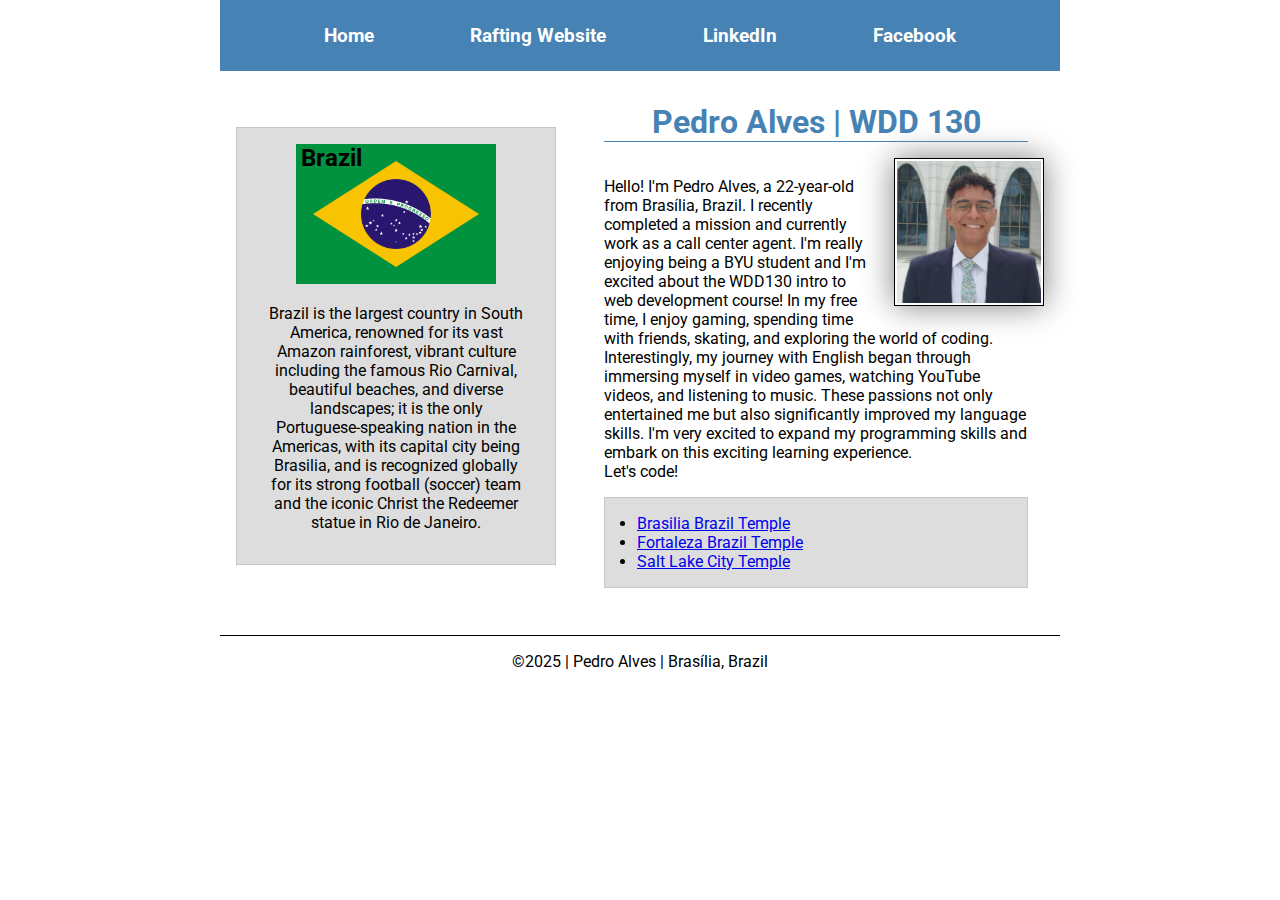
<file: index.html>
<!DOCTYPE html>
<html lang="en-US">
<head>
    <meta charset="UTF-8">
    <meta name="viewport" content="width=device-width, initial-scale=1.0">
    <title>Pedro Alves | WDD 130</title>
    <meta name="description" content="Pedro Alves, a 22-year-old from Brasília, Brazil.Currently a BYU student, loving the WDD130 course. Passionate about coding, gaming, and exploring the world. Learn more about my journey and interests.">
    <meta name="author" content="Pedro Alves">
    <link rel="preconnect" href="https://fonts.googleapis.com">
    <link rel="preconnect" href="https://fonts.gstatic.com" crossorigin>
    <link href="https://fonts.googleapis.com/css2?family=Roboto:ital,wght@0,100..900;1,100..900&display=swap" rel="stylesheet">
    <link rel="stylesheet" href="styles/styles.css">

</head>
<body>
    <header>
        <nav>
        <a href="#">Home</a>
        <a href="https://pdmoura.github.io/wdd130/wwr/index.html">Rafting Website</a>
        <a href="https://www.linkedin.com/in/pedroalves0/" target="_blank">LinkedIn</a>
        <a href="https://facebook.com">Facebook</a>
        </nav>
    </header>
    <div class="grid">
        <main>
            <h1>Pedro Alves | WDD 130</h1>
            <img src="images/profile.jpg" alt="Hello my name is Pedro Alves" width="200">
            <p><br>Hello! I'm Pedro Alves, a 22-year-old from Brasília, Brazil. I recently completed a mission and currently work as a call center agent. I'm really enjoying being a BYU student and I'm excited about the WDD130 intro to web development course! In my free time, I enjoy gaming, spending time with friends, skating, and exploring the world of coding. Interestingly, my journey with English began through immersing myself in video games, watching YouTube videos, and listening to music. These passions not only entertained me but also significantly improved my language skills. I'm very excited to expand my programming skills and embark on this exciting learning experience.<br>Let's code!</p>

            <!-- list of favorite temples -->
            <ul class="box indent">
                <li><a href="https://churchofjesuschristtemples.org/brasilia-brazil-temple/" target="_blank">Brasilia Brazil Temple</a></li>
                <li><a href="https://churchofjesuschristtemples.org/fortaleza-brazil-temple/" target="_blank">Fortaleza Brazil Temple</a></li>
                <li><a href="https://churchofjesuschristtemples.org/salt-lake-temple/" target="_blank">Salt Lake City Temple</a></li>
            </ul>
        </main>
        <aside class="box">
            <h2>Brazil</h2>
            <img src="images/brazil-flag.png" alt="Brazilian Flag">
            <p>Brazil is the largest country in South America, renowned for its vast Amazon rainforest, vibrant culture including the famous Rio Carnival, beautiful beaches, and diverse landscapes; it is the only Portuguese-speaking nation in the Americas, with its capital city being Brasilia, and is recognized globally for its strong football (soccer) team and the iconic Christ the Redeemer statue in Rio de Janeiro.</p>
        </aside>
    </div>
    <footer>
        <p>©2025 | Pedro Alves | Brasília, Brazil</p>
    </footer>
</body>
<!-- Last edited: February 03, 2025 -->
</html>
</file>
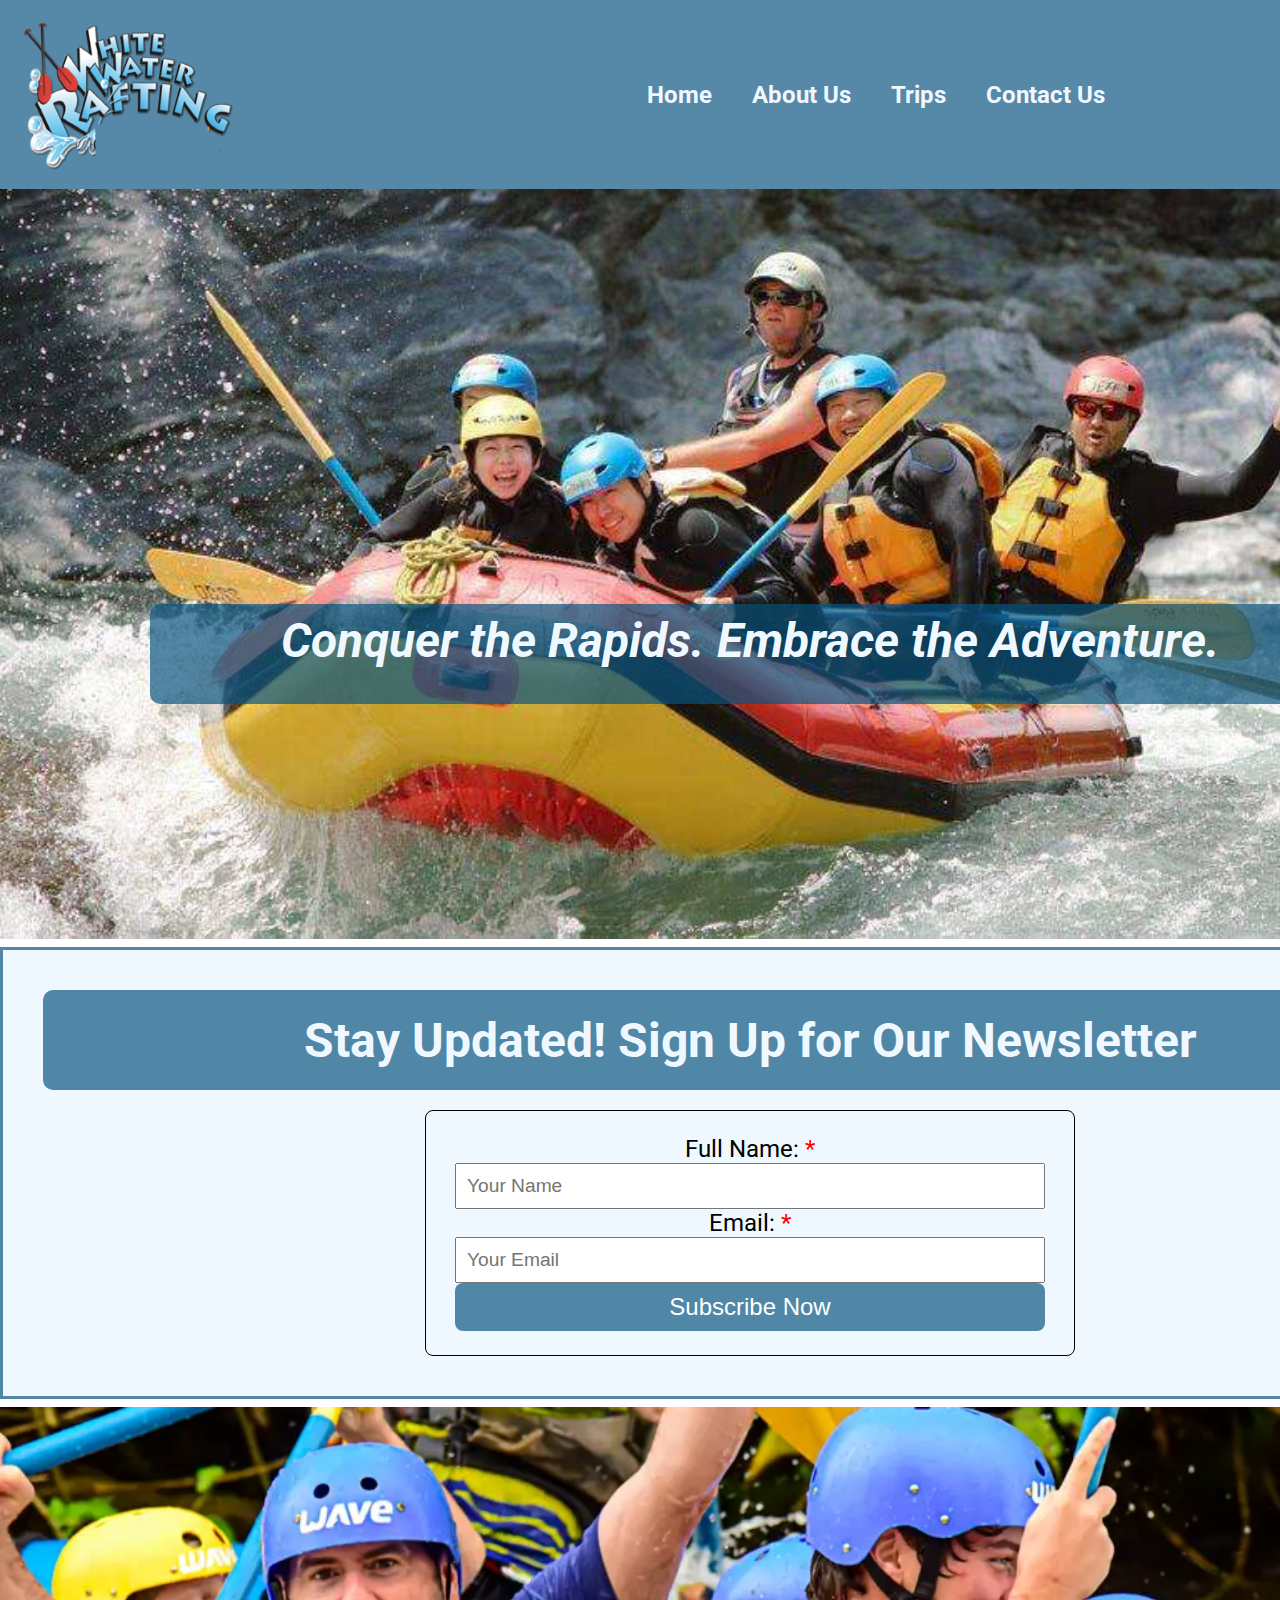
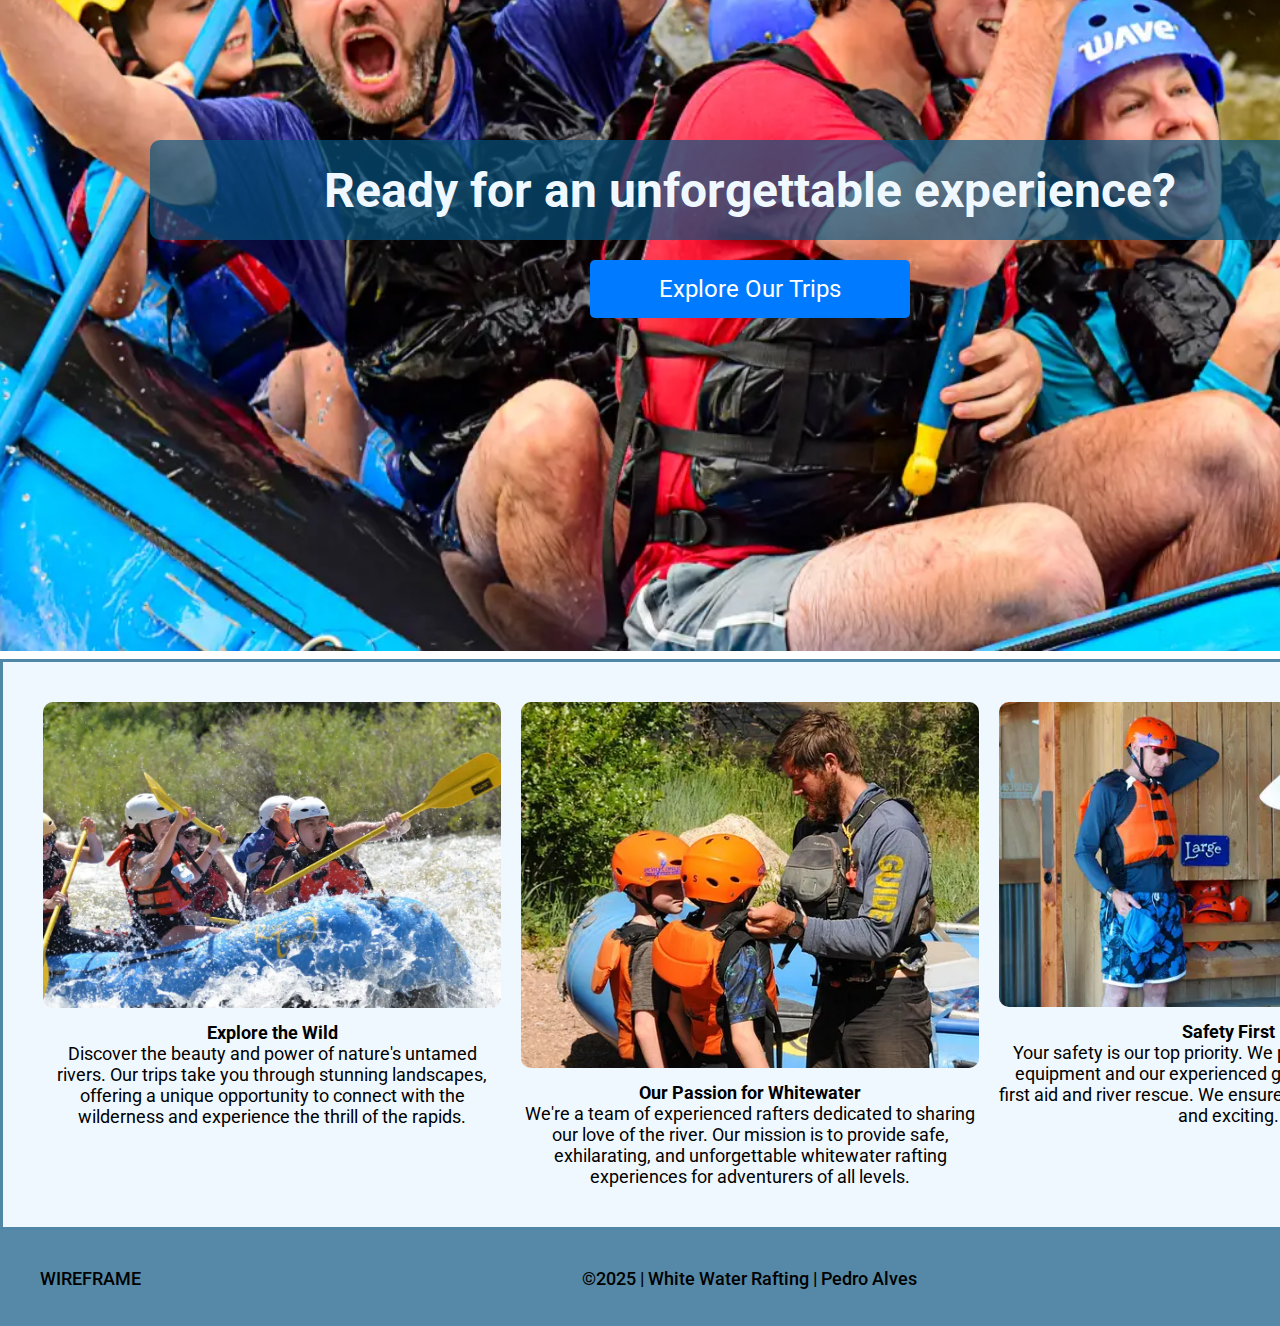
<file: wwr/index.html>
<!DOCTYPE html>
<html lang="en-US">
<head>
    <meta charset="UTF-8">
    <meta name="viewport" content="width=device-width, initial-scale=1.0">
    <meta name="description" content="Experience the ultimate adrenaline rush!  Book your whitewater rafting adventure today and conquer the rapids. Explore stunning rivers and create unforgettable memories.">
    <meta name="author" content="Pedro Alves">
    <meta property="og:image" content="https://byui-cse.github.io/wdd130-ww-course/resources/images/logos/z-wwr-oars.png">
    <link rel="preconnect" href="https://fonts.googleapis.com">
    <link rel="preconnect" href="https://fonts.gstatic.com" crossorigin>
    <link href="https://fonts.googleapis.com/css2?family=Roboto:ital,wght@0,100..900;1,100..900&display=swap" rel="stylesheet">
    <link rel="stylesheet" href="styles/rafting.css">
    <title>White Water Rafting</title>
</head>
<body>
    <header>
        <img src="images/rafting_site_logo.png" alt="logo">
        <nav class="navigation">
            <a href="#">Home</a>
            <a href="about.html">About Us</a>
            <a href="trips.html">Trips</a>
            <a href="contact.html">Contact Us</a> 
        </nav>
    </header>
    <main>
        <section class="hero">
            <img src="images/hero-image-home-page.jpg" alt="Whitewater Rafting Adventure">
            <div class="hero-content">
                <h1>Conquer the Rapids. Embrace the Adventure.</h1>
            </div>
        </section>
    
        <section id="newsletter">
            <h2>Stay Updated! Sign Up for Our Newsletter</h2>
            <form action="#">
                <label for="name">Full Name: <span class="required">*</span></label>
                <input type="text" id="name" name="name" placeholder="Your Name" required>
                <label for="email">Email: <span class="required">*</span></label>
                <input type="email" id="email" name="email" placeholder="Your Email" required>
                <button type="submit">Subscribe Now</button>
            </form>
        </section>
    
        <section id="call-to-action" class="hero">
            <img src="images/Emotions-02-_DSC0196-1170x658.webp" alt="">
            <div class="hero-content">
                <h2>Ready for an unforgettable experience?</h2>
                <a href="trips.html" class="cta-button">Explore Our Trips</a>
            </div>
        </section>
    
        <section id="about-us">
            <div class="grid-container">
                <div class="grid-item">
                    <img src="images/Colorado-Springs-Whitewater-Rafting-Arkansas-River-1024x685.webp" alt="Scenic River">
                    <h3>Explore the Wild</h3>
                    <p>Discover the beauty and power of nature's untamed rivers.  Our trips take you through stunning landscapes, offering a unique opportunity to connect with the wilderness and experience the thrill of the rapids.</p>
                </div>
                <div class="grid-item">
                    <img src="images/safety-image.webp" alt="Rafting Fun">
                    <h3>Our Passion for Whitewater</h3>
                    <p>We're a team of experienced rafters dedicated to sharing our love of the river.  Our mission is to provide safe, exhilarating, and unforgettable whitewater rafting experiences for adventurers of all levels.</p>
                </div>
              <div class="grid-item">
                    <img src="images/equipment-safety-home.webp" alt="Safety Gear" id="gear-image">
                    <h3>Safety First</h3>
                    <p>Your safety is our top priority. We provide all necessary equipment and our experienced guides are certified in first aid and river rescue. We ensure every trip is both safe and exciting.</p>
                </div>
            </div>
        </section>
    </main>
    <footer>
        <a href="https://app.moqups.com/JxjlcFRQIHvRfAlOVdbsIyq1r00UjS4z/view/page/ad64222d5" id="wireframe-page">WIREFRAME</a>
        <p>©2025 | White Water Rafting | Pedro Alves</p>
        <nav class="sociallinks">
            <a href="https://facebook.com">
                <img src="images/facebook-icon.png" alt="Facebook">
            </a>
            <a href="https://twitter.com">
                <img src="images/twitter-icon.png" alt="Twitter">
            </a>
            <a href="https://instagram.com">
                <img src="images/instagram-icon.png" alt="Instagram">
            </a>
        </nav>
    </footer>
</body>

</html>
</file>
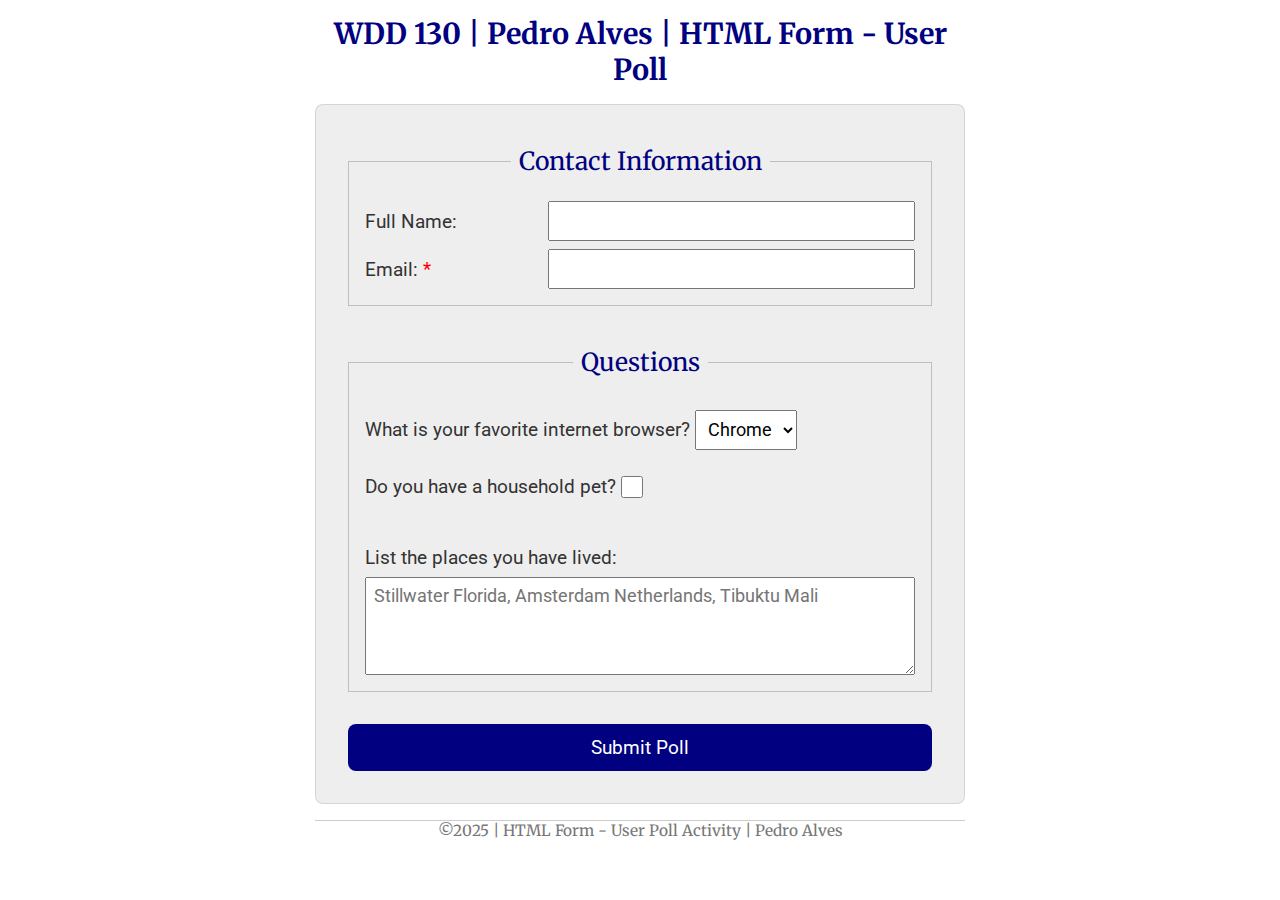
<file: week05/poll-form.html>
<!DOCTYPE html>
<html lang="en-us">
<head>
  <meta charset="utf-8">
  <meta name="viewport" content="width=device-width, initial-scale=1">
  <title>WDD 130 | HTML Form - User Poll</title>
<link rel="preconnect" href="https://fonts.googleapis.com">
<link rel="preconnect" href="https://fonts.gstatic.com" crossorigin>
<link href="https://fonts.googleapis.com/css2?family=Merriweather:wght@400;700&family=Roboto:wght@400;700&display=swap" rel="stylesheet">

  <link rel="stylesheet" href="styles/poll-form.css">
</head>
<body>
<header>
  <h1>WDD 130 | Pedro Alves | HTML Form - User Poll</h1>
</header>
<main>
    <form>
      <fieldset>
        <legend>Contact Information</legend>
        <div class="form-item column2">
            <label for="fullname">Full Name:</label>
            <input type="text" id="fullname" name="fullanme">
          </div>
          <div class="form-item column2">
            <label for="useremail">Email: <span class="required">*</span></label>
            <input type="email" id="useremail" name="useremail" required>
          </div>
      </fieldset>
      <fieldset>
        <legend>Questions</legend>
        <div class="column1">
            <label for="browser">What is your favorite internet browser?</label>
            <select id="browser" name="browser">
            <option value="chrome">Chrome</option>
            <option value="firefox">Firefox</option>
            <option value="safari">Safari</option>
            <option value="edge">Edge</option>
            <option value="brave">Brave</option>
            <option value="other">Other</option>
            </select>
        </div>
        <div class="column1">
            <label for="pet">Do you have a household pet?</label>
            <input type="checkbox" id="pet" name="pet">
        </div><br>
        <label for="feedback">List the places you have lived:</label>
        <textarea id="feedback" name="feedback" rows="4" placeholder="Stillwater Florida, Amsterdam Netherlands, Tibuktu Mali"></textarea>
      </fieldset>
      <button type="submit">Submit Poll</button>
    </form>
</main>
<footer>
  <p>©2025 | HTML Form - User Poll Activity | Pedro Alves</p>
</footer>
</body>
</html>
</file>
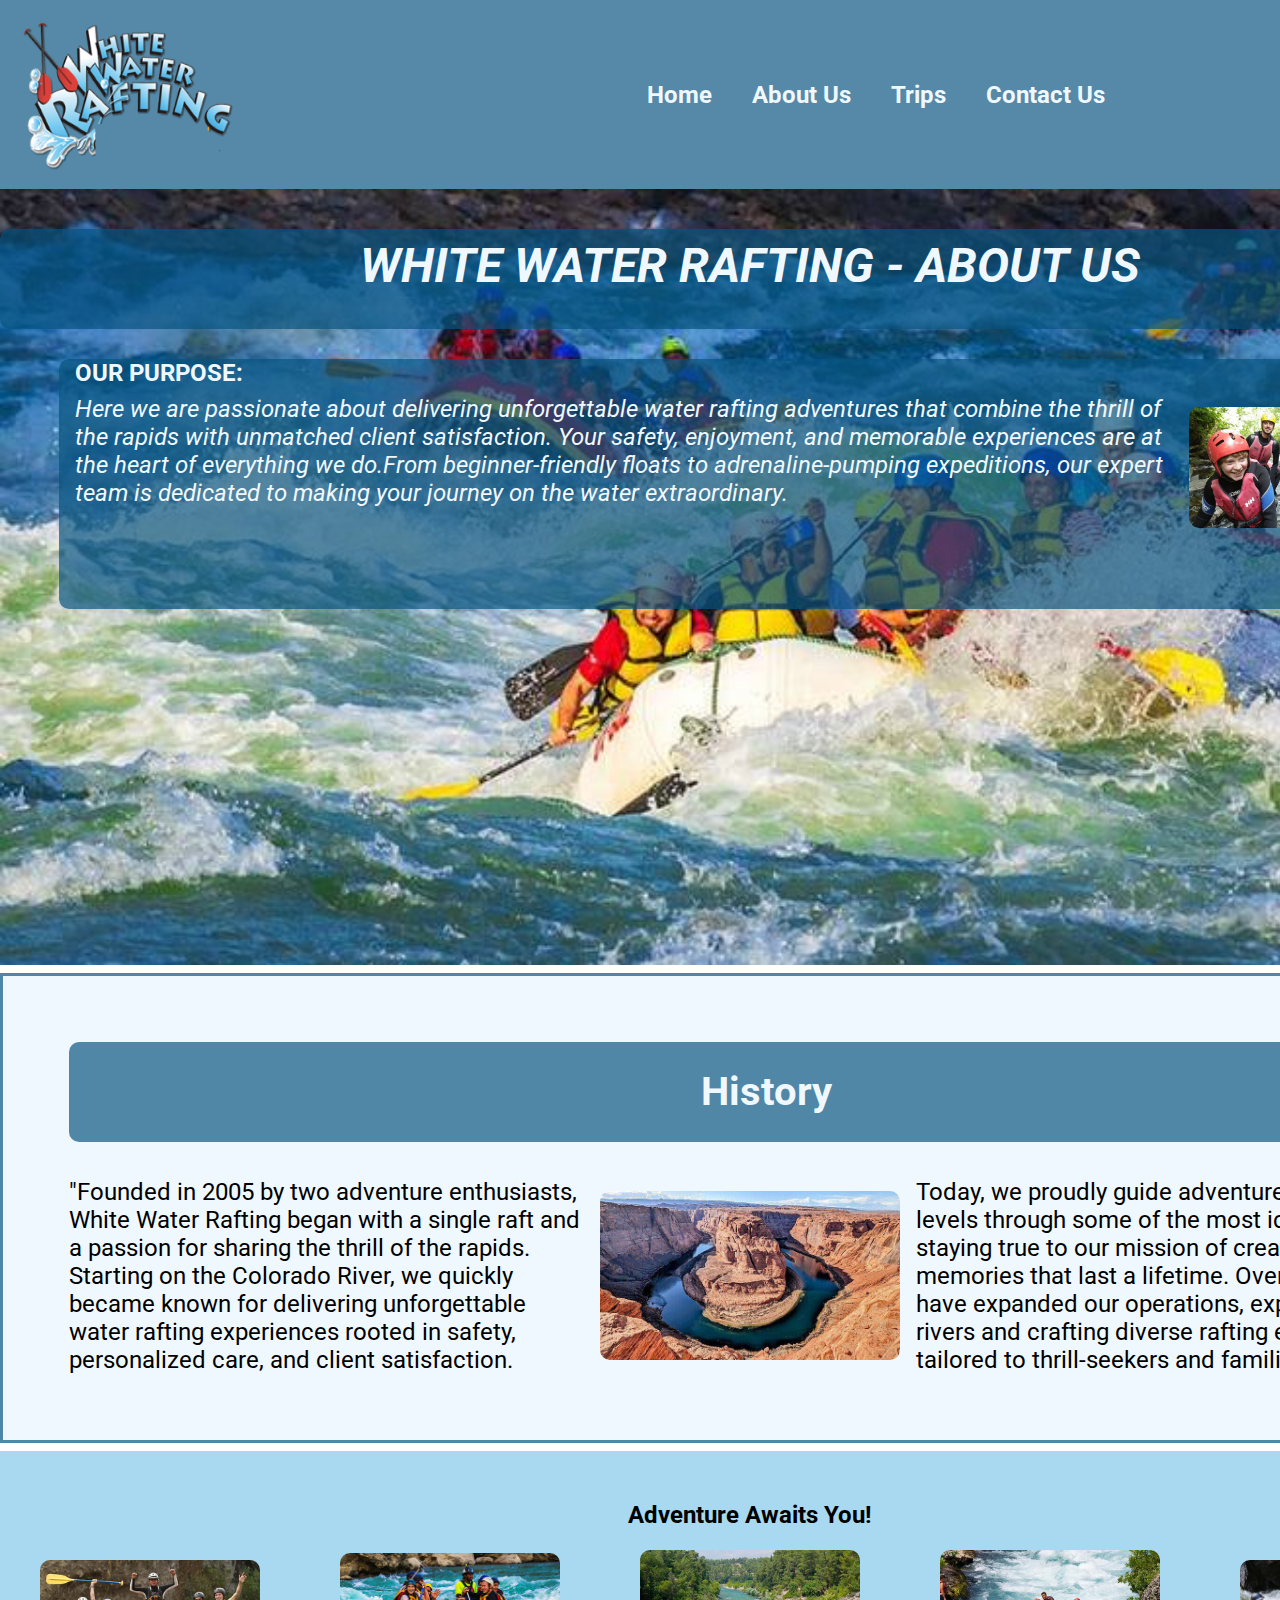
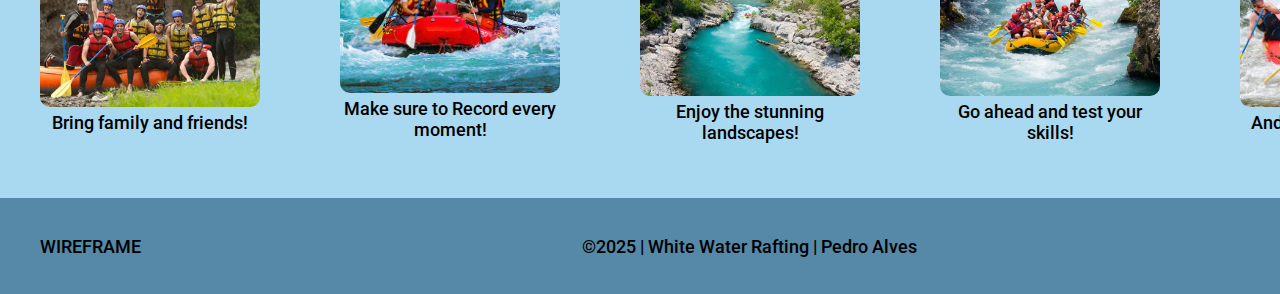
<file: wwr/about.html>
<!DOCTYPE html>
<html lang="en-US">
<head>
    <meta charset="UTF-8">
    <meta name="viewport" content="width=device-width, initial-scale=1.0">
    <meta name="description" content="Discover the story behind White Water Rafting, a premier water rafting company dedicated to thrilling experiences, client satisfaction, and safe adventures on iconic rivers since 2005.">
    <meta name="author" content="Pedro Alves">
    <link rel="preconnect" href="https://fonts.googleapis.com">
    <link rel="preconnect" href="https://fonts.gstatic.com" crossorigin>
    <link href="https://fonts.googleapis.com/css2?family=Roboto:ital,wght@0,100..900;1,100..900&display=swap" rel="stylesheet">
    <link rel="stylesheet" href="styles/rafting.css">
    <title>White Water Rafting - About Us</title>
</head>
<body>
    <header>
        <img src="images/rafting_site_logo.png" alt="logo">
        <nav class="navigation">
            <a href="index.html">Home</a>
            <a href="about.html">About Us</a>
            <a href="trips.html">Trips</a>
            <a href="contact.html">Contact Us</a> 
        </nav>
    </header>
    <main>
        <div class="hero">
            <img src="images/hero-image.jpg" alt="people-on-a-boat">
            <h1>WHITE WATER RAFTING - ABOUT US</h1>
            <article class="purpose">
                <h2>OUR PURPOSE:</h2>
                <img src="images/happy-client.jpg" alt="happy-client">
                <p>Here we are passionate about delivering unforgettable water rafting adventures that combine the thrill of the rapids with unmatched client satisfaction. Your safety, enjoyment, and memorable experiences are at the heart of everything we do.From beginner-friendly floats to adrenaline-pumping expeditions, our expert team is dedicated to making your journey on the water extraordinary.</p>
            </article>
        </div>
        <section class="history">
            <h2>History</h2>
            <p>"Founded in 2005 by two adventure enthusiasts, White Water Rafting began with a single raft and a passion for sharing the thrill of the rapids. Starting on the Colorado River, we quickly became known for delivering unforgettable water rafting experiences rooted in safety, personalized care, and client satisfaction. </p>
            <img src="images/history-image.jpg" alt="Rafting history">
            <p>Today, we proudly guide adventurers of all levels through some of the most iconic rivers, staying true to our mission of creating memories that last a lifetime. Over the years, we have expanded our operations, exploring new rivers and crafting diverse rafting experiences tailored to thrill-seekers and families alike."</p>
        </section>
          <section class="adventure">
            <h2>Adventure Awaits You!</h2>
            <div class="images-container">
                <figure class="image-box">
                    <img src="images/img1.jpg" alt="happy-family">
                    <figcaption>Bring family and friends!</figcaption>
                </figure>
                <figure class="image-box">
                    <img src="images/img2.jpg" alt="happy-people-on-a-boat">
                    <figcaption>Make sure to Record every moment!</figcaption>
                </figure>
                <figure class="image-box">
                    <img src="images/img3.jpg" alt="beautiful-river">
                    <figcaption>Enjoy the stunning landscapes!</figcaption>
                </figure>
                <figure class="image-box">
                    <img src="images/img4.jpg" alt="boat-river-rapids">
                    <figcaption>Go ahead and test your skills!</figcaption>
                </figure>
                <figure class="image-box">
                    <img src="images/img5.jpg" alt="boat-on-a-fast-river">
                    <figcaption>And always come back...</figcaption>
                </figure>
            </div>
          </section>
    </main>
    <footer>
        <a href="https://app.moqups.com/JxjlcFRQIHvRfAlOVdbsIyq1r00UjS4z/view/page/a8db785cb" id="wireframe-page">WIREFRAME</a>
        <p>©2025 | White Water Rafting | Pedro Alves</p>
        <nav class="sociallinks">
            <a href="https://facebook.com">
                <img src="images/facebook-icon.png" alt="Facebook">
            </a>
            <a href="https://twitter.com">
                <img src="images/twitter-icon.png" alt="Twitter">
            </a>
            <a href="https://instagram.com">
                <img src="images/instagram-icon.png" alt="Instagram">
            </a>
        </nav>
    </footer>
</body>

</html>
</file>
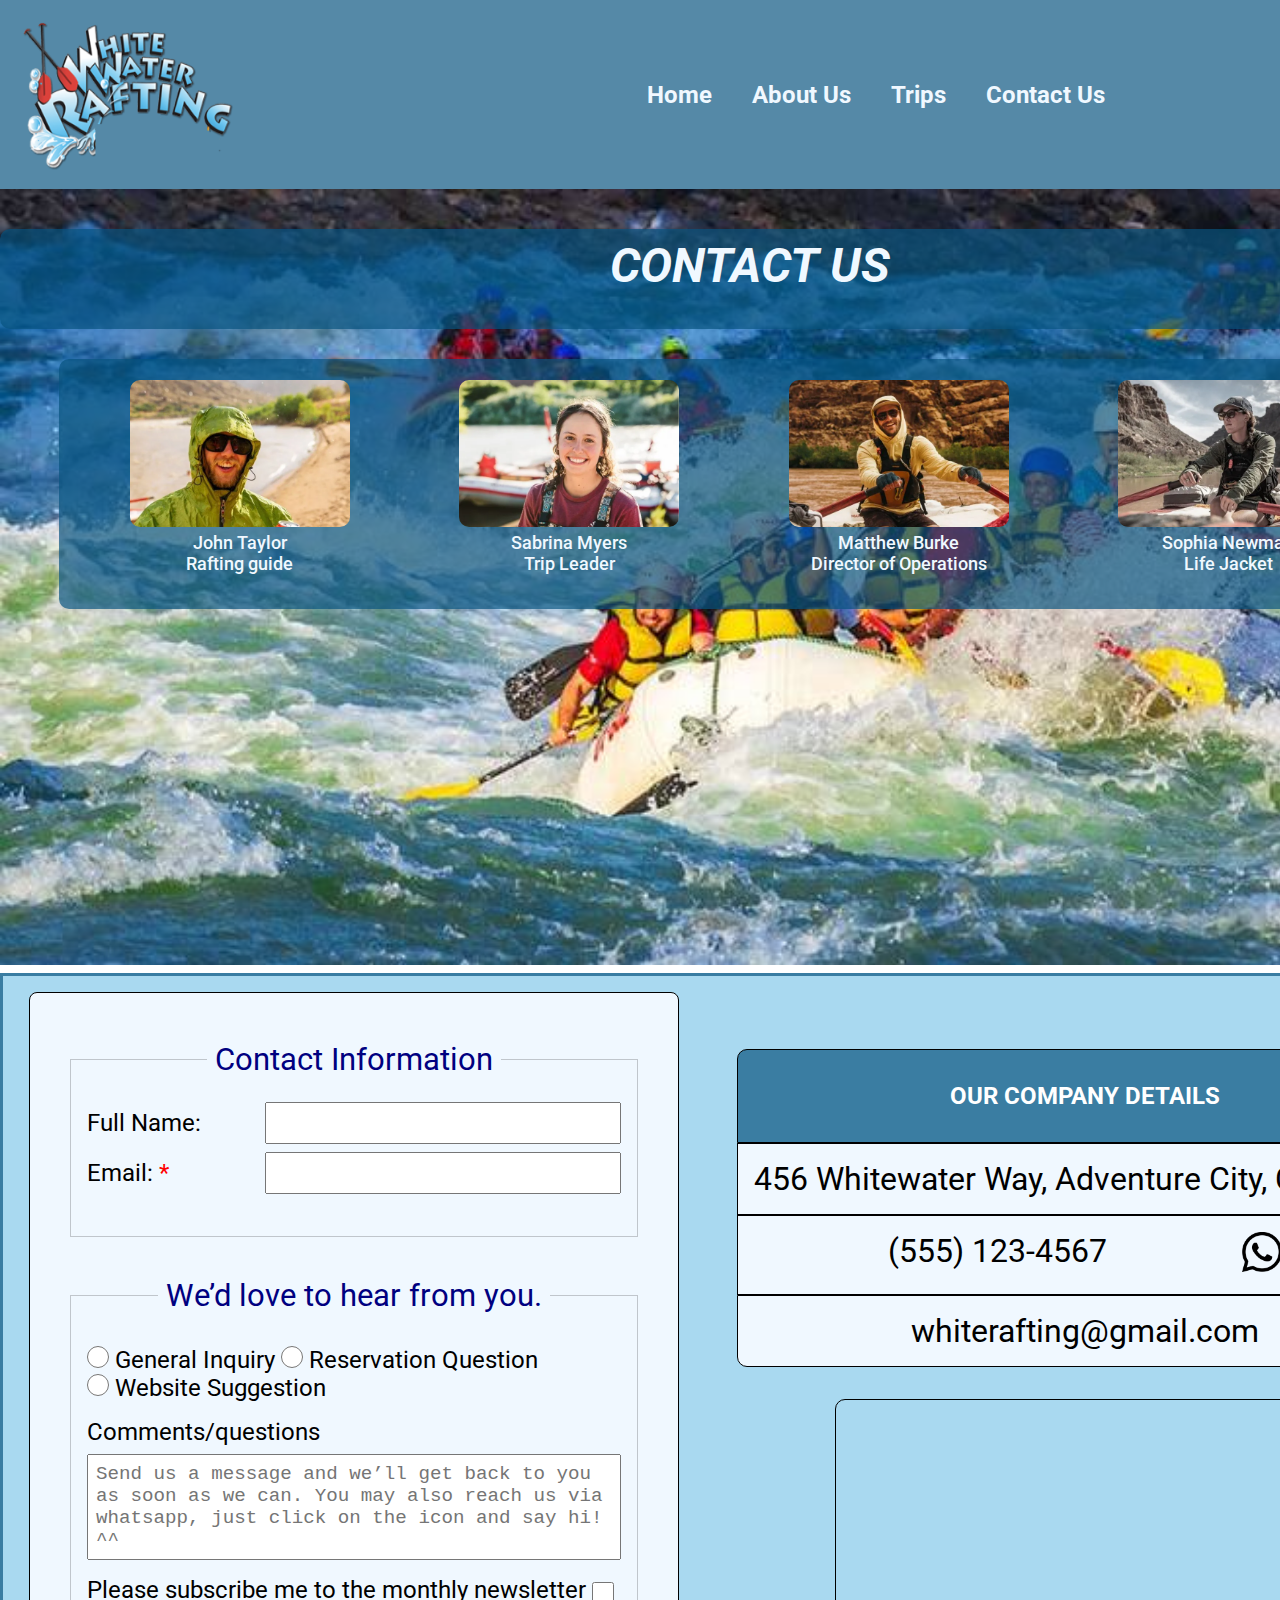
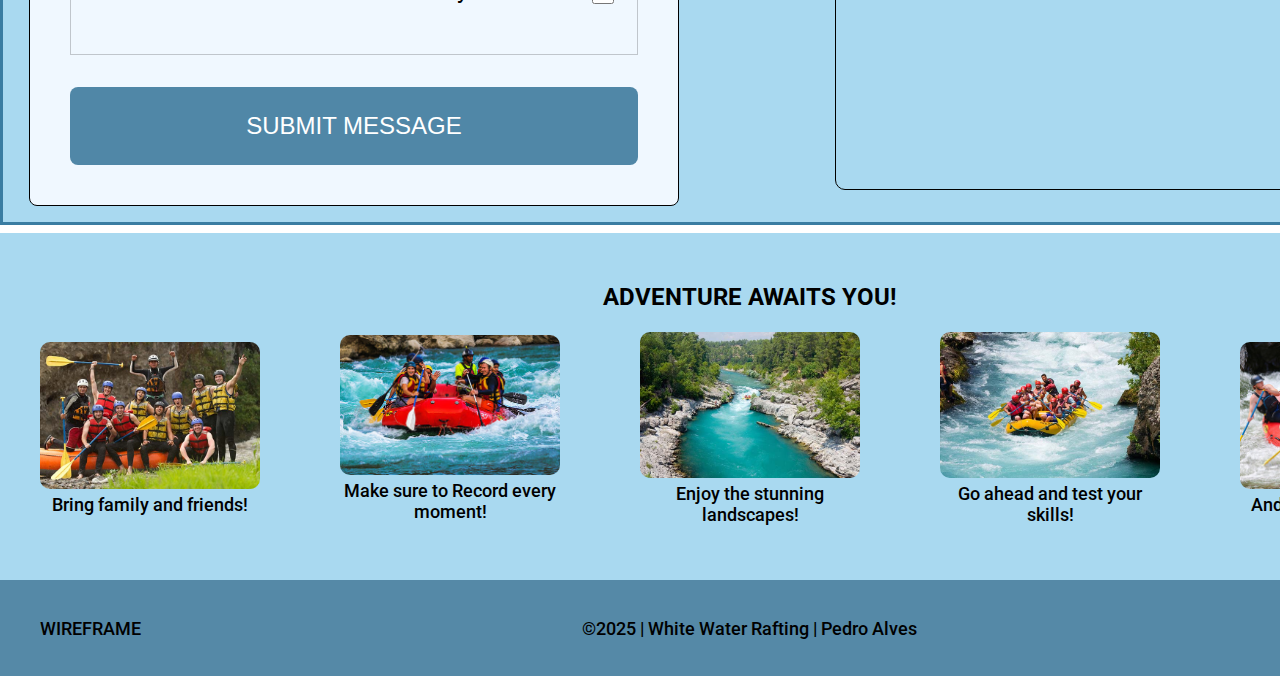
<file: wwr/contact.html>
<!DOCTYPE html>
<html lang="en-US">
<head>
    <meta charset="UTF-8">
    <meta name="viewport" content="width=device-width, initial-scale=1.0">
    <meta name="description" content="Reach out the best rafting company in the USA dedicated to thrilling experiences, client satisfaction, and safe adventures on iconic rivers since 2005. This page is for you to ask questions, make reservations and offer us suggestions on how to improve.">
    <meta name="author" content="Pedro Alves">
    <meta property="og:image" content="https://byui-cse.github.io/wdd130-ww-course/resources/images/logos/z-wwr-oars.png">
    <link rel="preconnect" href="https://fonts.googleapis.com">
    <link rel="preconnect" href="https://fonts.gstatic.com" crossorigin>
    <link href="https://fonts.googleapis.com/css2?family=Roboto:ital,wght@0,100..900;1,100..900&display=swap" rel="stylesheet">
    <link rel="stylesheet" href="styles/rafting.css">
    <title>White Water Rafting - Contact Us</title>
</head>
<body>
    <header>
        <img src="images/rafting_site_logo.png" alt="logo">
        <nav class="navigation">
            <a href="index.html">Home</a>
            <a href="about.html">About Us</a>
            <a href="trips.html">Trips</a>
            <a href="contact.html">Contact Us</a> 
        </nav>
    </header>
    <main>
        <div class="hero">
            <img src="images/hero-image.jpg" alt="people-on-a-boat">
            <h1>CONTACT US</h1>
            <div class="contact-background">
                <div class="images-container">
                    <figure class="image-box">
                        <img src="images/guide1.webp" alt="happy-employee">
                        <figcaption>John Taylor <br>Rafting guide</figcaption>
                    </figure>
                    <figure class="image-box">
                        <img src="images/guide2.webp" alt="happy-employee">
                        <figcaption>Sabrina Myers <br>Trip Leader </figcaption>
                    </figure>
                    <figure class="image-box">
                        <img src="images/guide3.webp" alt="happy-employee">
                        <figcaption>Matthew Burke <br>Director of Operations</figcaption>
                    </figure>
                    <figure class="image-box">
                        <img src="images/guide4.webp" alt="happy-employee">
                        <figcaption>Sophia Newman <br>Life Jacket</figcaption>
                    </figure>
                </div>
            </div>
        </div>
        <section class="form-container">
            <form>
                <fieldset>
                  <legend>Contact Information</legend>
                  <div class="form-item column2">
                      <label for="fullname">Full Name:</label>
                      <input type="text" id="fullname" name="fullanme">
                    </div>
                    <div class="form-item column2">
                      <label for="useremail">Email: <span class="required">*</span></label>
                      <input type="email" id="useremail" name="useremail" required>
                    </div>
                </fieldset>
                <fieldset>
                  <legend>We’d love to hear from you.</legend>
                  <div class="column1">
                    <label>
                        <input type="radio" name="subject" value="General Inquiry" required> General Inquiry
                    </label>
                    <label>
                        <input type="radio" name="subject" value="Reservation Question"> Reservation Question
                    </label><br>
                    <label>
                        <input type="radio" name="subject" value="Website Suggestion"> Website Suggestion
                    </label>
                  </div>
                    <label for="feedback">Comments/questions</label>
                    <textarea id="feedback" name="feedback" rows="4" placeholder="Send us a message and we’ll get back to you as soon as we can. You may also reach us via whatsapp, just click on the icon and say hi! ^^"></textarea>
                  <div class="column1">
                      <label for="monthly-letter">Please subscribe me to the monthly newsletter</label>
                      <input type="checkbox" id="monthly-letter" name="monthly-letter">
                  </div>
                </fieldset>
                <button type="submit">SUBMIT MESSAGE</button>
            </form>
            <div class="form-child">
                <div class="company-details">
                        <h2><span>OUR COMPANY DETAILS</span></h2>
                        <p>456 Whitewater Way, Adventure City, CO 80000</p>
                        <p id="phone-number-p">(555) 123-4567  <a href=" https://wa.me/5551234567"><img src="images/whatsapp-icon.png" alt="whatsapp-icon" id="whats-icon"></a></p>
                        <p id="company-email">whiterafting@gmail.com</p>
                </div>
                <div class="map">
                    <iframe src="https://www.google.com/maps/embed?pb=!1m14!1m12!1m3!1d7842.947734391053!2d-114.13641935505355!3d34.25993992468553!2m3!1f0!2f0!3f0!3m2!1i1024!2i768!4f13.1!5e0!3m2!1sen!2sbr!4v1738714777708!5m2!1sen!2sbr" allowfullscreen="" loading="lazy" referrerpolicy="no-referrer-when-downgrade"></iframe>
                </div>
            </div>
        </section>
          <section class="adventure">
            <h2>ADVENTURE AWAITS YOU!</h2>
            <div class="images-container">
                <figure class="image-box">
                    <img src="images/img1.jpg" alt="happy-family">
                    <figcaption>Bring family and friends!</figcaption>
                </figure>
                <figure class="image-box">
                    <img src="images/img2.jpg" alt="happy-people-on-a-boat">
                    <figcaption>Make sure to Record every moment!</figcaption>
                </figure>
                <figure class="image-box">
                    <img src="images/img3.jpg" alt="beautiful-river">
                    <figcaption>Enjoy the stunning landscapes!</figcaption>
                </figure>
                <figure class="image-box">
                    <img src="images/img4.jpg" alt="boat-river-rapids">
                    <figcaption>Go ahead and test your skills!</figcaption>
                </figure>
                <figure class="image-box">
                    <img src="images/img5.jpg" alt="boat-on-a-fast-river">
                    <figcaption>And always come back...</figcaption>
                </figure>
            </div>
          </section>
    </main>
    <footer>
        <a href="https://viewer.diagrams.net/?tags=%7B%7D&lightbox=1&highlight=0000ff&edit=_blank&layers=1&nav=1&title=contact-us-page.drawio&dark=0#R%3Cmxfile%3E%3Cdiagram%20name%3D%22Page-1%22%20id%3D%22JWjdcHznrxrjBlZsn4qi%22%3E7V1bc6JIFP4t%2B2DtzFZpcUceiZLEKm%2FrZVLziNIqG7QdwDHZX7%2Fd3KJwHHECHTQbqyJ0I8L39Tnn6%2B7TWBNb65cH19yuethCTk3grJea2K4JAi%2BJEnmjJa9hiaoKYcHSta3ooLeCsf0vigrlqHRnW8g7OtDH2PHt7XHhHG82aO4flZmui%2FfHhy2wc%2FytW3OJMgXjuelkS59sy1%2BFpU2Zeyt%2FRPZyFX8zz0U1azM%2BOCrwVqaF9wdFolETWy7Gfri1fmkhh4IX4xJ%2B7v5EbXJhLtr4eT5gLeW%2FOYk3NIVX5suJ1PrnGdejs%2Fw0nV10w9HF%2Bq8xAi7ebSxET8LVxLv9yvbReGvOae2ecE7KVv7aIXs82VzYjtPCDnbJvkNhqVum%2B%2FylJog6T181ofXTdL%2FU60sU1NTnwcFCq0avXuQF%2Bvr6lZwpe3vxtSLXRy8HRdHtPiC8Rr77Sg7ZA0ytDlmKC82odSyTz74BSDYiDC%2FAUwDwVBzytXczsrH0gxsLCxaY3Ngh0sqPHY4r6l5gCTo5gJe2L%2BHHovr4RI%2BDnhGfjFxseL7j7yDFB9%2BbIpag6B%2BzZxLKNmR7TjBHhMI7irVNjEGPKta2ZdGPg83guKG8h7%2BoVlQjmiLfoUS7B%2FSqALtiWeSKDMnV7wbTCTlgOr5piiXpLMUaS4olhhRPRp3hbbMri2fZlWWG7MoM2W0N%2BhO99QlMWNaEBq%2BdtWKWPCvnVc0ZHWN621BNLuwXClYhvu7YGIQsSEQ9AmKFLwsmjZn4Mzj6YiP%2BXlMa75wYlISy8I2J%2B5W%2F6Q4eBrfhBxT5nA9QWEZyHurahDjbiYI2RgR8rtPTHw6VtH29JCReJWJBBryMBHmZ8niAVPNJL8O%2Fx8vctemLjZeJffpxo0%2FE6mEXBWr2QmlOnYdETjlenSXesVcHAAa9ulIavpC4eKeIJKB8chEppg2Jk7PqiG38UIvn%2BWRn4WHaaRv1dBy6mOaL%2FGgBrGnHwUYUAUkLjr9xZbEm5JBcn501RcxBmwT010qkTfiftrPSTq2etbEcEb1S2iS5erRlRzn7Op1L4CadSde4PvXAi8fqIRlV%2FqjOp5AV4deNsMhXDeGsDL9uhCWtaghnBfB1I6yoQqNqGDeBAFpOZ53l%2FHs8%2BKRm4YU767HaLH7KtgyFIp5SKIPBAzUMrqcPyX%2Bjd2e0mUkVc%2BZhZ%2Bcj3Z1HWTRB6dueRHY938XPSSKLUJDnaiqNZvPIsDRA5Ahas8ELWfIFoTTyodnc68Q4FX7lZnZ4ROKALpvClwbuReOMlQZXSsnHBLQDdEUoDUFoloZu0XNzWeBOhwol%2BGM7jv67FKhlMSBBI0nFMlAGbsD4OGPcTs%2B7%2FX7ElU9E3OHjoE8Dbn9KYu2omFhbFSpV5cNNQCiRSi50J0Ghu5x9CTKBqG853PgKsj6YEqq51qA31PvfyVbbmOid7m1PkGRSqSCFBSmA0qS1VIa0Vk6lQ7bbI2N82xRLqtKIhzViH8AnXdZDL%2FBWyiYpsoysyFMu3egRW75pnoGEuaacZbmpsiW56LyBIiwiJW4kwBbgiarSnF4Js%2F85Ukg7%2FfvBqKdPOoP%2BTZtGakIZ6gWwTfmXcmQB3E%2B7XapB6eAoJfQWiEgn8wHZfE2m3gkaKE3xEEaOwKT%2Bug0W0utfNBVQA0wz6KWixyUKQIlX041VbKhZnHgoBV1IlFTxiw2KHkAoAyqwRTFH6nRQfXcMzXiJJ%2BNPchquO%2FgWTGXR%2FN9HQ6cdyvvRoEfevg%2BmsPc4EXevzam8UR53MppAV1JiGWVlKMqmcCWnsbfeKZRKXrqRcsSQXOchHVqWxSinB9neP4uFNsg1g0vY%2FNjZ9GpvpeWnWJQg58d2oVKOGapKNXxg3oltw8%2FRS%2F1QwJLE%2Fsq4imxwHSEPuT9N38YbUvH3Dnnh5rXZczJz%2FEuDTpLD2Fh0NpQ9oZlH0CCF491yea1gN1NYqyDWAkvZoGQ7hS28XpN79Mj5fkTt2rs%2BrFO9byibgi3SagX7MmmQgCEKEVrpVtp0mXpalHlbc3NalC3Mte28hrKMVJlrClZ0wGCL6CfHJm3Hx1XhLJnu2lSs0U2PHFQnrt1eBLXcqT4SRw2gHrV5WvPPjljK4jWsnJnz52VAZv33p%2BiSa93MPPrWxS5aUwC33s7Z0S3Tsre2N7c3S7KDHNuP7oG0IIGzMC20d94aWwfyM4TxWuVnHBp%2B0WDZqs%2F4UUwHDXboINOjocrbzby5a8%2Fo9pr%2B8ykl%2FirYJ%2B1q5dA726C95yCfont9dBz7D54DFownB7HhI8dS2Q%2BQtGJq6pkgBQzLQ%2BlRpQF1UWJfjnCESY3t0%2FsTi5rMTcklHohO0NRVeSllKtR1unTqKn9EyESfUxO%2B4%2Bldr0MnuXrGeMxycU%2B1EuBS3ojP22CKWOjMc764lnlP1r6PvzvTNn606jf6aLgYXwGYSwZz05MhkMIBzkbfjD22uh2jP6kPHweTwbh4Cyig3cqpditCC7eh4KCVBWuOtKTqw5qkclUH1xxJQNXHVU4Nz1UA1xxh%2Bc7Qp5PO%2FZSmGYw6344yXauDrahUDtsc2TrVb7OKkl63VgFkWT4dQ29%2FIxRNR3TCVn%2FSOxPCE52m%2FeOmc6HEVD44Dz1SC5yqL6KDCpKeIwmnpU9aj53%2BAzls%2BDjSx8ZtkKGlXZuWNcCyVo6CVEB5OJ%2BDCiFtFx%2FORZ7n%2FN0oGaJWOTJyrD%2B6UTJkqWpeKl7v%2BwnJULSsavtwOi56FuO7xnRYDqElT3wF0sXh5%2F8XsT4ARjjHo4ct01slAOOd79gb1Ep%2BvoI706odc4acIfbsII0AaO7d1AEz7Pt4DdiDjymb3src0gtbvyzpL3g09mjm4CX2GvuV6XvmdpuimdAmNumrFq%2BDPKixgr8CrEdNPccUylGUpIaU5baI9W4wtTmSFK%2BEWnvj%2BSYpW2e5VTT6IuWk2rLJBRzU8QbpdxaSVdbM%2BEYZWtujNgSW3jFHbnvlCbbneOM1FsRhzzB%2BvpBfXVDiCc%2F3xb58%2FJaVYwyPtudIYak8u6H5%2BnvbD8%2BcIpdv6%2Fy9kHHMG7xBRVhtuuMF2izL8Qghh9YvbiVBS6jpGp3hpOJFpRLmaRXm9T2ZQQYENzIXfpjQEtYPkeXStAnd%2BYm86g5WpV1EKN0KStFs5mgzTAexYrtns9rEdtGCBFpUb%2BP5jqYm1rv25vmmF5jEnb6EchlaxM43RUCYXy7eyO7bb6gFdQe%2FRCca%2FwE%3D%3C%2Fdiagram%3E%3C%2Fmxfile%3E" id="wireframe-page">WIREFRAME</a>
        <p>©2025 | White Water Rafting | Pedro Alves</p>
       
        <nav class="sociallinks">
            <a href="https://facebook.com">
                <img src="images/facebook-icon.png" alt="Facebook">
            </a>
            <a href="https://twitter.com">
                <img src="images/twitter-icon.png" alt="Twitter">
            </a>
            <a href="https://instagram.com">
                <img src="images/instagram-icon.png" alt="Instagram">
            </a>
        </nav>
    </footer>
</body>
</html>
</file>
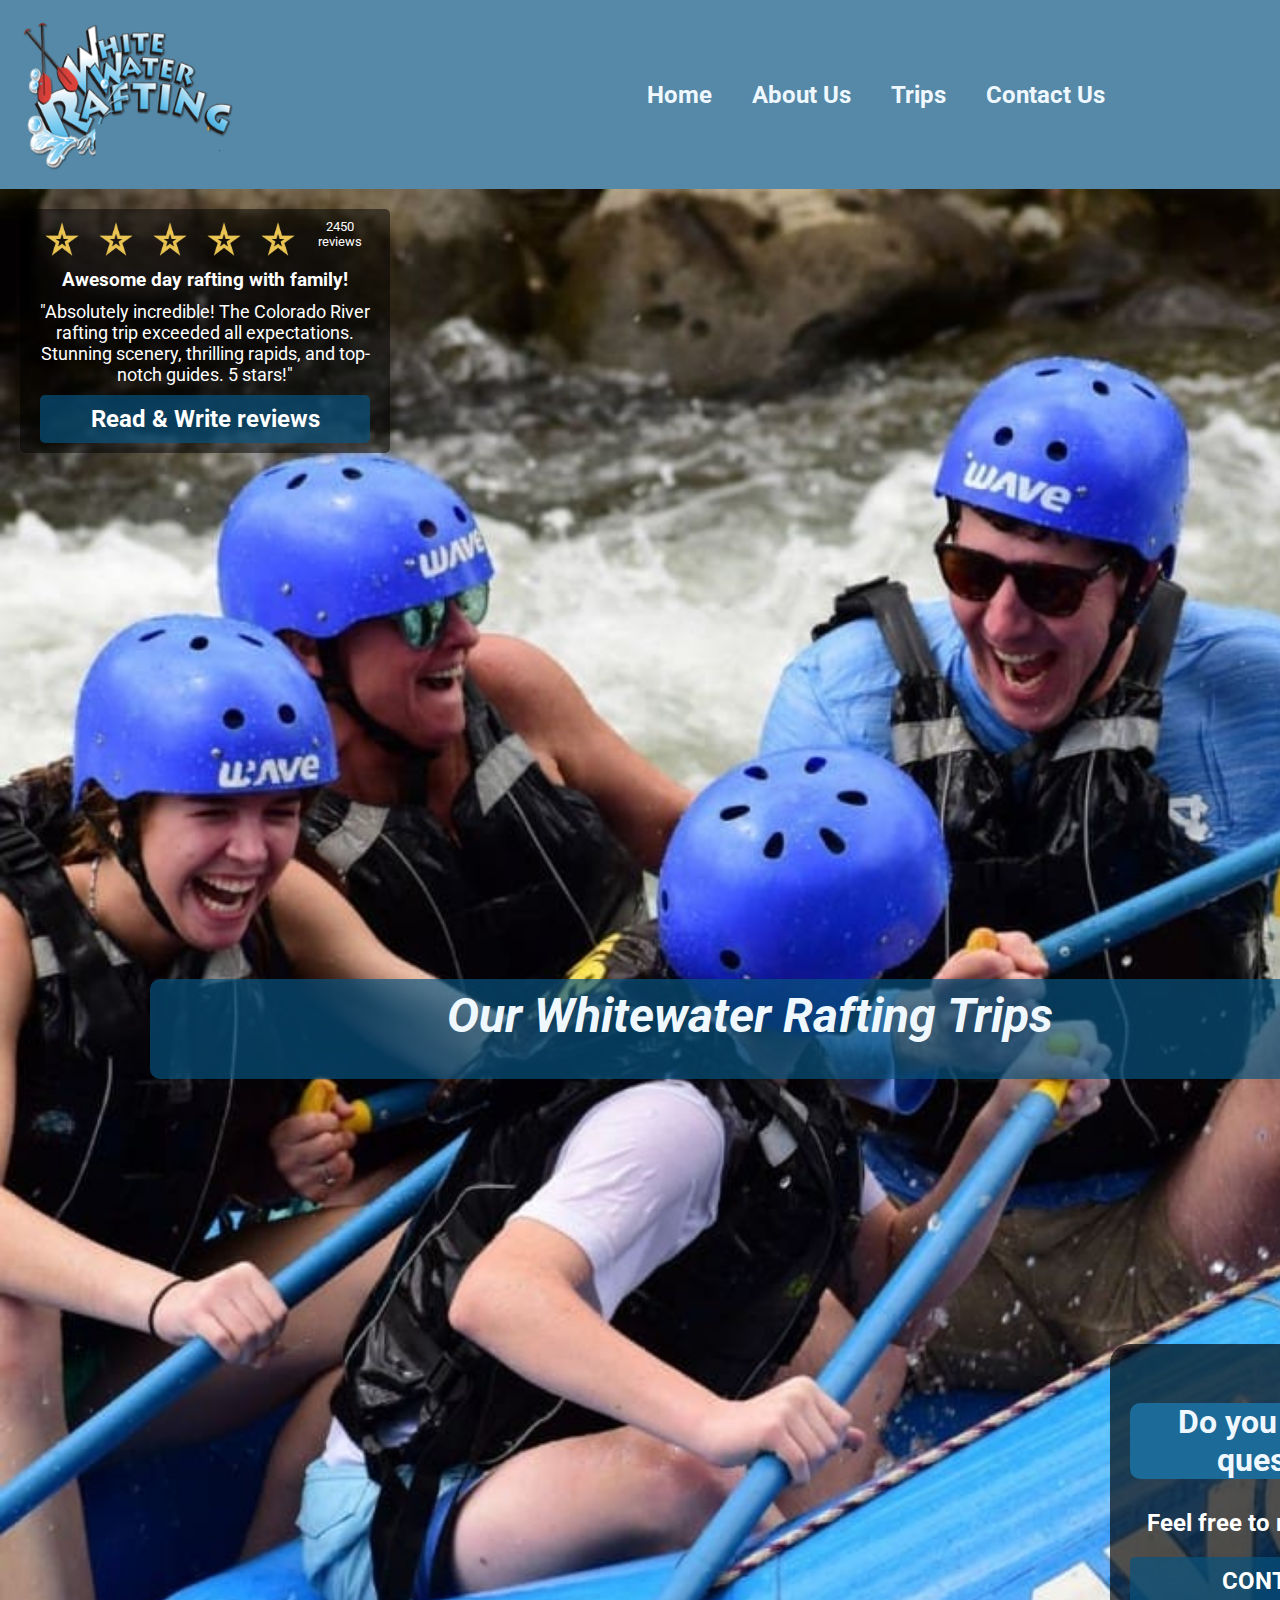
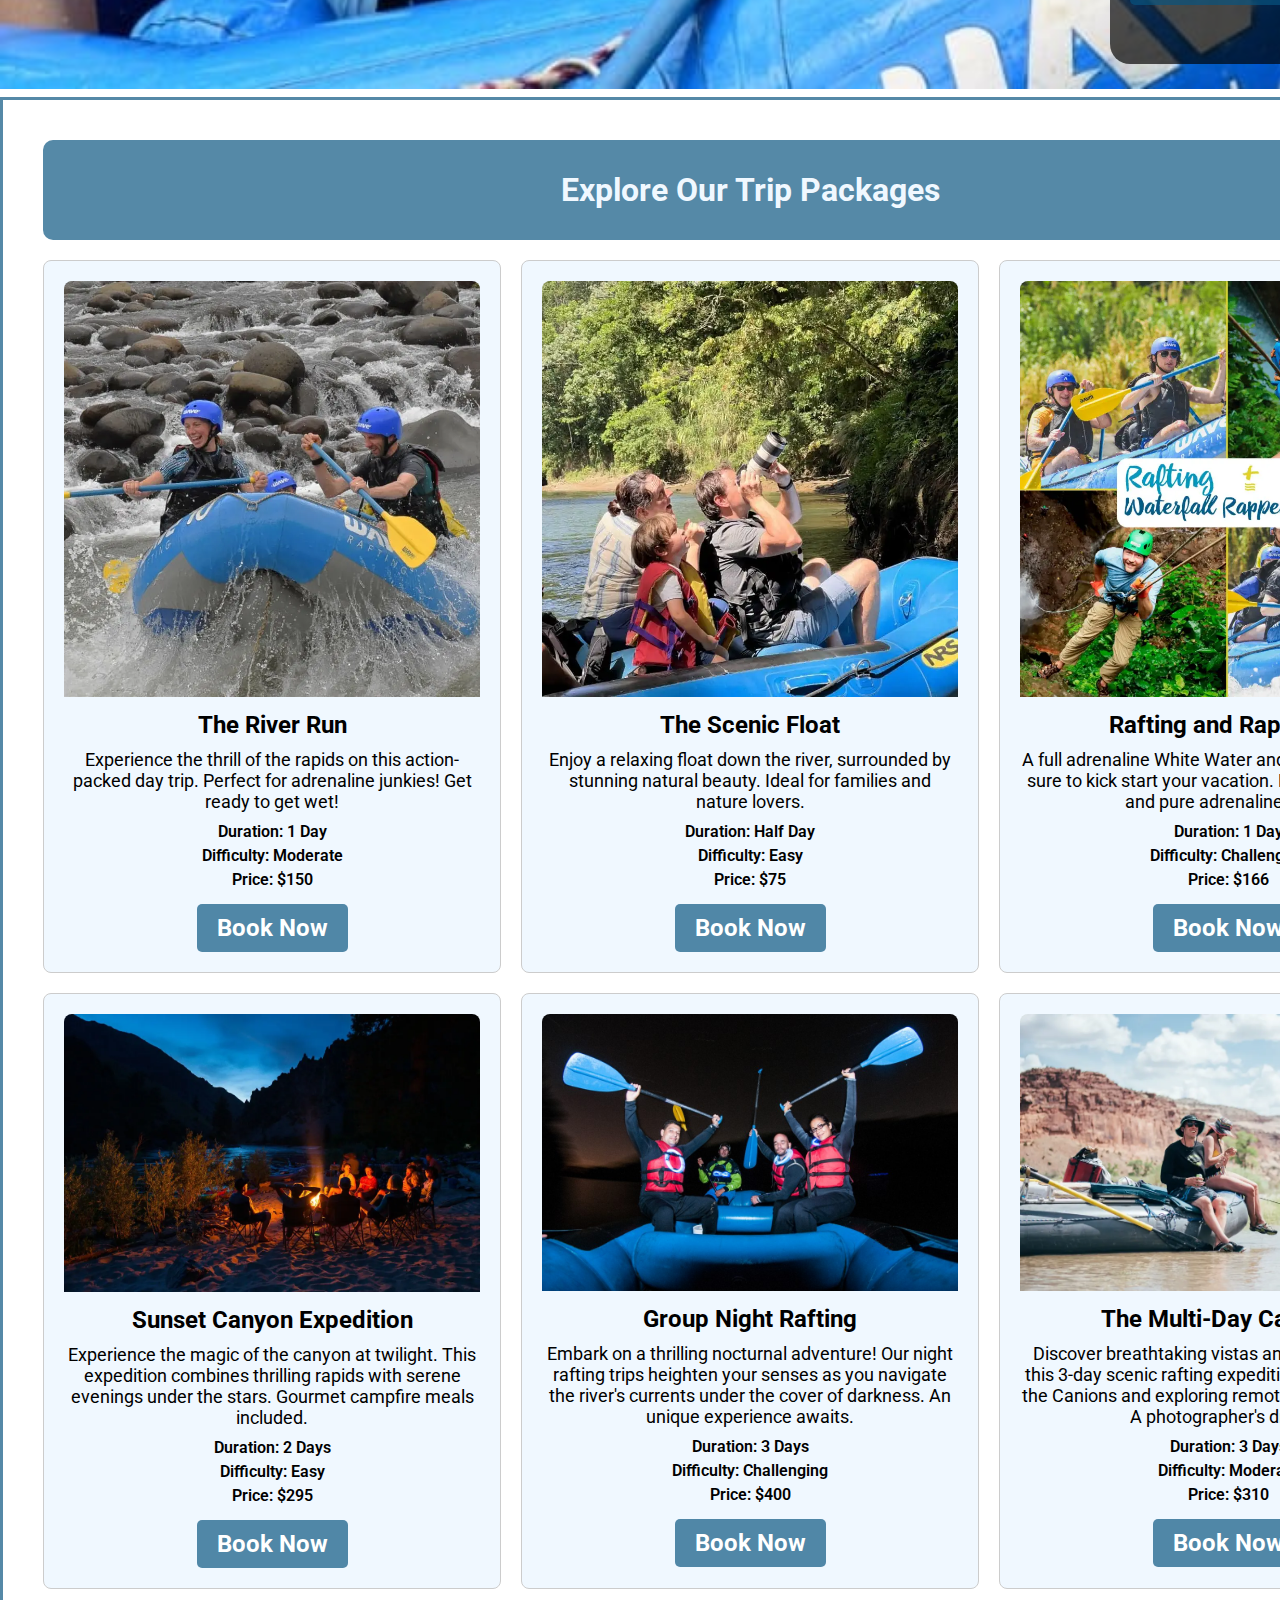
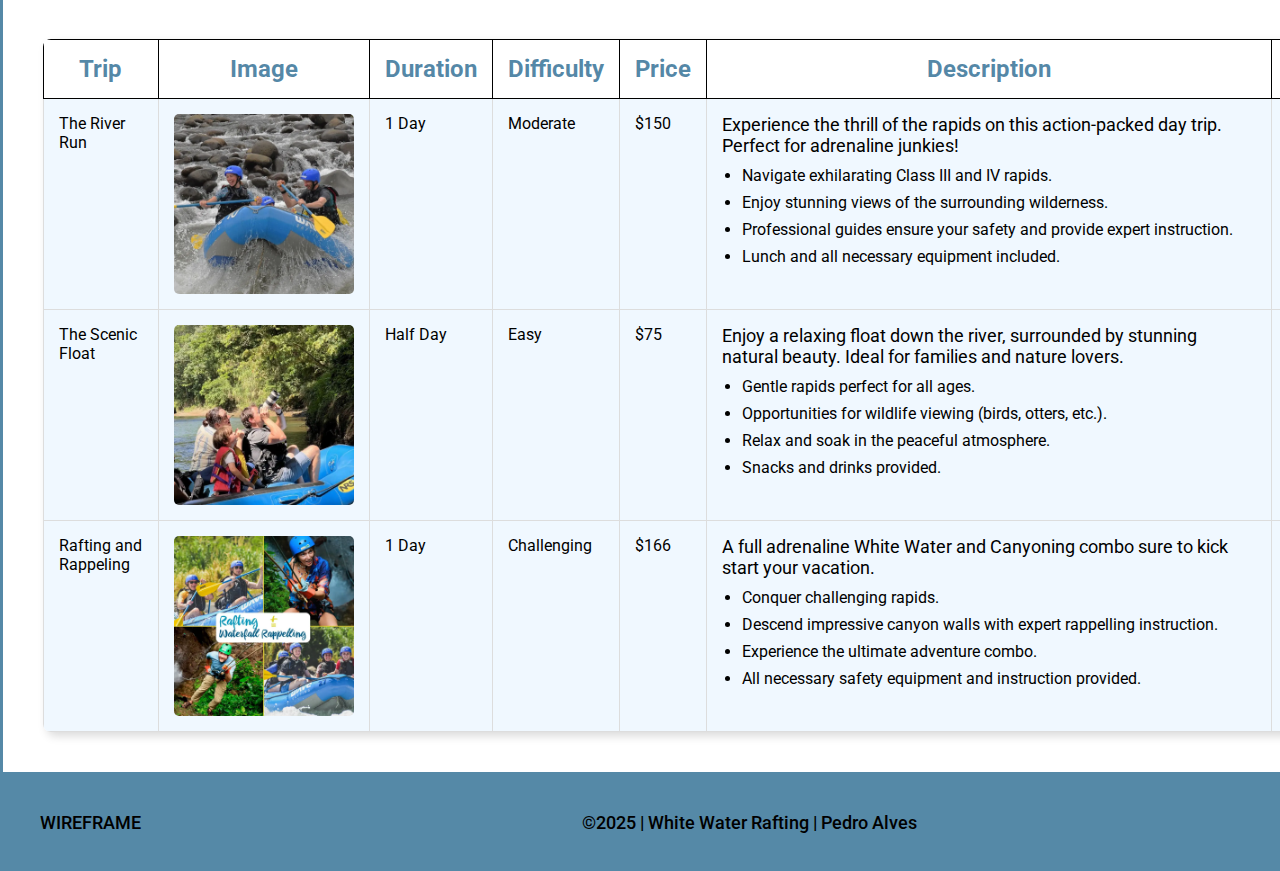
<file: wwr/trips.html>
<!DOCTYPE html>
<html lang="en-US">
<head>
    <meta charset="UTF-8">
    <meta name="viewport" content="width=device-width, initial-scale=1.0">
    <meta name="description" content="Discover unforgettable whitewater rafting excursions. Explore stunning rivers, conquer exciting rapids, and create lasting memories. Browse our trips and book your adventure!">
    <meta name="author" content="Pedro Alves">
    <meta property="og:image" content="https://byui-cse.github.io/wdd130-ww-course/resources/images/logos/z-wwr-oars.png">
    <link rel="preconnect" href="https://fonts.googleapis.com">
    <link rel="preconnect" href="https://fonts.gstatic.com" crossorigin>
    <link href="https://fonts.googleapis.com/css2?family=Roboto:ital,wght@0,100..900;1,100..900&display=swap" rel="stylesheet">
    <link rel="stylesheet" href="styles/rafting.css">
    <title>White Water Rafting - Trips</title>
</head>
<body>
    <header>
        <img src="images/rafting_site_logo.png" alt="logo">
        <nav class="navigation">
            <a href="index.html">Home</a>
            <a href="about.html">About Us</a>
            <a href="trips.html">Trips</a>
            <a href="contact.html">Contact Us</a> 
        </nav>
    </header>
    <main>
        <section class="hero" id="trip-hero-container">
            <img src="images/family-rafting.jpg" alt="Whitewater Rafting Adventure">
            <div class="hero-review">
                <div class="stars">
                    <img src="images/star_rate.png" alt="Star">
                    <img src="images/star_rate.png" alt="Star">
                    <img src="images/star_rate.png" alt="Star">
                    <img src="images/star_rate.png" alt="Star">
                    <img src="images/star_rate.png" alt="Star">
                    <p id="number-reviews">2450 reviews</p>
                </div>
                <h3>Awesome day rafting with family!</h3>
                <p>"Absolutely incredible!  The Colorado River rafting trip exceeded all expectations.  Stunning scenery, thrilling rapids, and top-notch guides. 5 stars!"</p>
                <a href="#" class="trip-button">Read & Write reviews</a>
            </div>
            <div id="invite-to-contact">
                <h3>Do you have any questions? </h3>
                <p>Feel free to reach out to us!</p>
                <a href="contact.html" class="trip-button">CONTACT US</a>
            </div>
            <div class="hero-content">
                <h1>Our Whitewater Rafting Trips</h1>
            </div>
        </section>

        <section id="trip-packages">
            <h2>Explore Our Trip Packages</h2>
            <div class="trip-grid">
                <div class="trip-card">
                    <img src="images/trip1.webp" alt="Trip 1">
                    <h3>The River Run</h3>
                    <p>Experience the thrill of the rapids on this action-packed day trip. Perfect for adrenaline junkies! Get ready to get wet!</p>
                    <ul>
                        <li>Duration: 1 Day</li>
                        <li>Difficulty: Moderate</li>
                        <li>Price: $150</li>
                    </ul>
                    <a href="#" class="trip-button">Book Now</a>
                </div>

                <div class="trip-card">
                    <img src="images/chill-family-trip.webp" alt="Trip 2">
                    <h3>The Scenic Float</h3>
                    <p>Enjoy a relaxing float down the river, surrounded by stunning natural beauty. Ideal for families and nature lovers.</p>
                    <ul>
                        <li>Duration: Half Day</li>
                        <li>Difficulty: Easy</li>
                        <li>Price: $75</li>
                    </ul>
                    <a href="#" class="trip-button">Book Now</a>
                </div>

                <div class="trip-card">
                    <img src="images/rappelling-adventure.webp" alt="Trip 3">
                    <h3>Rafting and Rappeling </h3>
                    <p>A full adrenaline White Water and Canyoning combo sure to kick start your vacation. Dive into the action and pure adrenaline rush!!</p>
                    <ul>
                        <li>Duration: 1 Day</li>
                        <li>Difficulty: Challenging</li>
                        <li>Price: $166</li>
                    </ul>
                    <a href="#" class="trip-button">Book Now</a>
                </div>
                <div class="trip-card">
                    <img src="images/camping-middle-fork-river-tours.webp" alt="Trip 4">
                    <h3>Sunset Canyon Expedition</h3>
                    <p>Experience the magic of the canyon at twilight. This expedition combines thrilling rapids with serene evenings under the stars. Gourmet campfire meals included.</p>
                    <ul>
                        <li>Duration: 2 Days</li>
                        <li>Difficulty: Easy</li>
                        <li>Price: $295</li>
                    </ul>
                    <a href="#" class="trip-button">Book Now</a>
                </div>
                <div class="trip-card">
                    <img src="images/night-rafting.jpg" alt="Trip 5">
                    <h3>Group Night Rafting</h3>
                    <p>Embark on a thrilling nocturnal adventure! Our night rafting trips heighten your senses as you navigate the river's currents under the cover of darkness. An unique experience awaits.</p>
                    <ul>
                        <li>Duration: 3 Days</li>
                        <li>Difficulty: Challenging</li>
                        <li>Price: $400</li>
                    </ul>
                    <a href="#" class="trip-button">Book Now</a>
                </div>
                <div class="trip-card">
                    <img src="images/river-camping.webp" alt="Trip 6">
                    <h3>The Multi-Day Camping</h3>
                    <p>Discover breathtaking vistas and hidden gems on this 3-day scenic rafting expedition. Camping under the Canions and exploring remote wilderness areas.  A photographer's dream.</p>
                    <ul>
                        <li>Duration: 3 Days</li>
                        <li>Difficulty: Moderate</li>
                        <li>Price: $310</li>
                    </ul>
                    <a href="#" class="trip-button">Book Now</a>
                </div>
            </div>
            <table class="trip-comparison">
                <thead>
                    <tr>
                        <th>Trip</th>
                        <th>Image</th>
                        <th>Duration</th>
                        <th>Difficulty</th>
                        <th>Price</th>
                        <th class="description-column">Description</th>
                        <th>Highlights</th>
                    </tr>
                </thead>
                <tbody>
                    <tr>
                        <td>The River Run</td>
                        <td><img src="images/trip1.webp" alt="River Run"></td>
                        <td>1 Day</td>
                        <td>Moderate</td>
                        <td>$150</td>
                        <td class="description-column">
                            <p>Experience the thrill of the rapids on this action-packed day trip. Perfect for adrenaline junkies!</p>
                            <ul>
                                <li>Navigate exhilarating Class III and IV rapids.</li>
                                <li>Enjoy stunning views of the surrounding wilderness.</li>
                                <li>Professional guides ensure your safety and provide expert instruction.</li>
                                <li>Lunch and all necessary equipment included.</li>
                            </ul>
                        </td>
                        <td>Exciting rapids, beautiful scenery, professional guides</td>
                    </tr>
                    <tr>
                        <td>The Scenic Float</td>
                        <td><img src="images/chill-family-trip.webp" alt="Scenic Float"></td>
                        <td>Half Day</td>
                        <td>Easy</td>
                        <td>$75</td>
                        <td class="description-column">
                            <p>Enjoy a relaxing float down the river, surrounded by stunning natural beauty. Ideal for families and nature lovers.</p>
                            <ul>
                                <li>Gentle rapids perfect for all ages.</li>
                                <li>Opportunities for wildlife viewing (birds, otters, etc.).</li>
                                <li>Relax and soak in the peaceful atmosphere.</li>
                                <li>Snacks and drinks provided.</li>
                            </ul>
                        </td>
                        <td>Relaxing pace, wildlife viewing, family-friendly</td>
                    </tr>
                    <tr>
                        <td>Rafting and Rappeling</td>
                        <td><img src="images/rappelling-adventure.webp" alt="Rafting and Rappelling"></td>
                        <td>1 Day</td>
                        <td>Challenging</td>
                        <td>$166</td>
                        <td class="description-column">
                            <p>A full adrenaline White Water and Canyoning combo sure to kick start your vacation. </p>
                            <ul>
                                <li>Conquer challenging rapids.</li>
                                <li>Descend impressive canyon walls with expert rappelling instruction.</li>
                                <li>Experience the ultimate adventure combo.</li>
                                <li>All necessary safety equipment and instruction provided.</li>
                            </ul>
                        </td>
                        <td>Adrenaline-pumping action, rappelling, experienced guides</td>
                    </tr>
                </tbody>
            </table>
        </section>
    </main>
    <footer>
        <a href="https://app.moqups.com/JxjlcFRQIHvRfAlOVdbsIyq1r00UjS4z/view/page/a19e84ae8" id="wireframe-page">WIREFRAME</a>
        <p>©2025 | White Water Rafting | Pedro Alves</p>
        <nav class="sociallinks">
            <a href="https://facebook.com">
                <img src="images/facebook-icon.png" alt="Facebook">
            </a>
            <a href="https://twitter.com">
                <img src="images/twitter-icon.png" alt="Twitter">
            </a>
            <a href="https://instagram.com">
                <img src="images/instagram-icon.png" alt="Instagram">
            </a>
        </nav>
    </footer>
</body>
</html>
</file>
<file: styles/styles.css>
:root {
    --border-color-size:  1px solid #000;
    --border-color-size-h1: 1px solid #4682b4;
}

* {
    margin: 0; 
    padding: 0;
    box-sizing: border-box;
  }

body{
    font-size: 16px;
    font-family: Roboto;
}

.grid{
    display: grid;
    align-items: center;
}

header, footer, .grid{
    max-width: 840px;
    margin: 0 auto;
}

nav{
    background-color: steelblue;
    padding: 1rem;
    display: flex;
    justify-content: space-evenly;
    align-items: center;
}

nav a {
    display: block;
    color: white;
    padding: 0.5rem;
    text-decoration: none;
    font-size: 1.2rem;
    font-weight: 700;
}

h1 {
    color: steelblue;
    margin: 1rem;
    border-bottom: var(--border-color-size-h1);
    text-align: center;

}

main{
    margin: 1rem;
    grid-column: 2;
}


main img {
    width: 150px;
    height: auto;
    border: var(--border-color-size);
    padding: 2px;
    box-shadow: 0 0 30px gray;
    float: right;
    margin: 0 0 1rem 1rem;
}

p {
    padding: 10px;
    margin: 1rem;
}


aside {
  width: 20rem;;
  text-align: center;
  position: relative;
  grid-row: 1;
  grid-column: 1;
}


aside img {
    width: 200px;
    height: auto;
    
}

aside h2{
    margin-left: 3rem;
    position: absolute;
}

p {padding: 0;}


footer {
  margin-top: 15px;
  border-top:var(--border-color-size);
  text-align: center;
}

/* Class Selectors */
.box{
    margin: 1rem;
    border: 1px solid rgb(0 0 0 / .1);
    padding: 1rem;
    background-color: #ddd;
    color: #000;
}

.indent {
    padding-left: 2rem;
}
</file>
<file: wwr/styles/rafting.css>
:root{
  --primary-color: #07537faf; /* primary color*/
  --secondary-color: #96d1ecd0; /* secondary color */
  --accent1-color:#f0f8ff; /* accent1 color*/
  --accent2-color: #d14339e3; /* accent2 color */
  --newsletter-form-color: #1b6a97;
}

* {
  margin: 0; 
  padding: 0;
  box-sizing: border-box;
}

/* Header Styles */
header {
  display: grid;
  grid-template-columns: 252px auto;  /* Logo takes img space, nav takes remaining */
  background-color: var(--primary-color); /* Primary Color */
  color: var(--accent1-color);
  width: 1500px;
}

header img {
  width:220px;
  margin: 1rem;
  height: auto;
}

.navigation{
  display: flex;
    flex-wrap: wrap;
    padding: 0;
  justify-content: center;
  align-items: center;
}

.navigation a {
    display: block;
  padding: 20px;
  font-weight: bold;
    padding: 20px;
    text-decoration: none;
}
.navigation a:hover {
    color: var(--primary-color);
    font-weight: 700;
}



body {
  font-family: "Roboto", serif;
  margin: 0 auto;
  padding: 0;
  width: 1500px;
}


a{
  color:var(--accent1-color);
  text-decoration: none;
  font-size: x-large;
}



.hero{
  text-align: center;
  position: relative;
  overflow: hidden;
}


.hero img {
  width: 100%;
  height: auto;
  object-fit: cover;
  display: block;
}


h1{
  background-color: var(--primary-color);
  width: 100%;
  height: 100px;
  color: var(--accent1-color);
  position: absolute;
  top: 40px;
  padding: 0.5rem;
  font-size: xxx-large;
  font-style: oblique;
  font-weight: 700;
  border-radius: 10px;
}


.purpose{
  background-color: var(--primary-color);
  width: 90%;
  height: 250px;
  color: var(--accent1-color);
  position: absolute;
  top: 170px;
  text-align: left;
  margin-left: 3.7rem;
  border-radius: 10px;
}

.purpose img{
  width: 200px;
  height: auto;
  float: right;
  margin: 20px;
  border-radius: 10px;

}

.purpose p{
  color:var(--accent1-color);
  font-style: oblique;
  font-size: x-large;
  margin-left: 0.5rem;
  padding: 0.5rem;
  
}

.purpose h2 {
  margin: 0;
  padding-left: 1rem;
}

/* History Section Styles */
.history {
  background-color: var(--accent1-color);
  padding: 50px ;
  display: grid;
  grid-template-columns: 1fr auto 1fr;
  border: var(--primary-color);
  border-style: solid;
  margin-bottom: 0.5rem;
  margin-top: 0.5rem;
}
.history h2 {
  display: flex;
  margin: 1rem;
  text-align: center;
  grid-column: span 3;
  margin-bottom: 20px;
  font-size: 2.5rem;
  background-color: var(--primary-color);
  width: 100%;
  height: 100px;
  color: var(--accent1-color);
  border-radius: 10px;
  align-items: center;
  justify-content: center;
}
.history img{
  max-width: 300px;
  height: auto;
  display: block;
  margin: auto;
  border-radius: 10px;
}
.history p{
  margin: 1rem;
  font-size: x-large;
}


/* Adventure Section Styles */
.adventure {
  display: flex;
  flex-direction: column;
  background-color:var(--secondary-color);
  color: #000;
  padding: 50px 0;
  text-align: center;
  margin: auto;
}

.adventure h2 {
  grid-column: span 5;
  text-align: center;
  margin-bottom: 1rem;
}


.images-container{
  display: flex;
  flex-wrap: wrap;

}

.image-box{
  display: flex;
  flex-direction: column;
  width: 230px;
  height: auto;
  padding: 5px;
  margin: auto;
}

.image-box figcaption{
  font-size: large;
  font-weight: 500;
  margin-top: 5px;
  text-align: center;

}

.image-box img{
  width: 220px;
  height: auto;
  object-fit: cover;
  border-radius: 10px;

}


/* Footer Styles */
footer {
  display: grid;
  grid-template-columns: 1fr 1fr 1fr;
  justify-content: space-between;
  align-items: center;
  background-color: var(--primary-color);
  color: #000;
  padding: 20px 40px;
  text-align: center;
}

footer p{
  text-align: center;
  font-size: large;
  font-weight: 500;

  
}

#wireframe-page{
  color: #000;
  font-size: large;
  font-weight: 500;
  text-align: left;
}

#wireframe-page:hover {
    color: var(--accent1-color);
    font-weight: 700;
}


.sociallinks{
  gap: 15px;
  text-align: end;
}

.sociallinks a img{
  width: 40px;
  height: auto;
  padding-top: 10px;
}

/* Contact Us styles */
.contact-background{
  background-color: var(--primary-color);
  width: 90%;
  height: 250px;
  color: var(--accent1-color);
  position: absolute;
  top: 170px;
  text-align: left;
  margin-left: 3.7rem;
  border-radius: 10px;
  padding: 1rem;
}

.form-child {
  display: flex;
  flex-direction: column;
  align-items: center;
  justify-content: space-between;
  padding: 1rem;
}

.form-child > * {
  height: 50%;
  width: 100%;
}

.company-details{
  display: flex;
  flex-direction: column;
  justify-content: flex-end;
  padding: 2rem;
  border-radius: 10px;
}

.company-details p{
  text-align: center;
  font-size: xx-large;
  padding: 1rem;
  border: 1px solid rgb(0, 0, 0);
  background-color: var(--accent1-color)
}

#whats-icon{
  width: 40px;
  height: auto;
}

#phone-number-p{
  display: flex;
  text-align: center;
  justify-content: space-evenly;
}

.company-details h2{
  text-align: center;
  padding: 2rem;
  border: 1px solid rgb(0, 0, 0);
  border-radius: 10px 10px 0 0;
  background-color: var(--primary-color);
  color: #fff;
}

#company-email{
  border-radius: 0 0 10px 10px;
}

.map{
  display: flex;
  flex-direction: column;
  justify-content: center;
  align-items: center;

}

.map iframe{
  width: 500px;
  height: 400px;
  border: 1px solid rgb(0, 0, 0);
  border-radius: 10px;
  margin: auto 0;
}

/* Form styles */
.form-container {
  background-color: var(--secondary-color);
  padding: 1rem ;
  display: grid;
  grid-template-columns: 1fr 1fr;
  border: var(--primary-color);
  border-style: solid;
  margin-top: 0.5rem;
  margin-bottom: 0.5rem;
  grid-template-columns: 4fr auto;
  align-content: center;
}

form {
  width: 650px;
  margin: 0 auto;
  padding: 1.5rem;
  border: 1px solid rgb(0, 0, 0);
  border-radius: 0.5rem;
  display: grid;
  background-color: var(--accent1-color);
  font-size: x-large;
}

fieldset {
  display: grid;
  grid-gap: .5rem;
  margin: 1rem;
  border: 1px solid rgb(0 0 0 / 0.2);
  padding: 1rem;
  display: flex;
  flex-direction: column;
}

legend {
  padding: 0.5rem;
  color: navy;
  font-size: 1.3em;
  text-align: center;
}

input, select, textarea {
  padding: 0.5rem;
  font-size: 1.2rem;
}

input[type="checkbox"] {
  width: 22px;
  height: 22px;
  vertical-align: bottom;
}

input[type="radio"]{
  width: 22px;
  height: 22px;
  padding: 1rem;
}

button {
  margin: 1rem;
  background-color: var(--primary-color);
  color: #fff;
  border: none;
  border-radius: .5rem;
  padding: .75rem;
  font-size: 1.5rem;
  cursor: pointer;
}

button:hover {
  background-color: darkgreen;
  }

.form-item {
    display: grid;
    align-items: center;
  }

.column1 {
    grid-template-columns: 3fr 1fr;
    margin: 0.5rem 0;
}

.column2 {
    grid-template-columns: 1fr 2fr;
  }

.required {
    color: red; /* Or any color you prefer */
}

textarea{
  resize: none;
}



/* Home page styles */

.hero-content {
  position: absolute;
  top: 50%;
  left: 50%;
  transform: translate(-50%, -50%);
  color: white; /* Or a color that contrasts well with your image */
  text-align: center;
  width: 80%;
}

.hero-content h2{
  display: flex;
  font-size: 3em; 
  margin-bottom: 20px;
  background-color: var(--primary-color);
  width: 100%;
  height: 100px;
  color: var(--accent1-color);
  border-radius: 10px;
  align-items: center;
  justify-content: center;

}


#newsletter {
  padding: 40px;
  text-align: center;
  background-color: var(--accent1-color); /* Light background */
  border: var(--primary-color);
  border-style: solid;
  margin-top: 0.5rem;
}

#newsletter h2 {
  display: flex;
  font-size: 3em; 
  margin-bottom: 20px;
  background-color: var(--primary-color);
  width: 100%;
  height: 100px;
  color: var(--accent1-color);
  border-radius: 10px;
  align-items: center;
  justify-content: center;

}

#newsletter input, #newsletter button {
  padding: 10px;
  margin: 0 5px;
}


#call-to-action {
  text-align: center;
  background-color: var(--accent1-color);
  margin-bottom: 0.5rem;
  margin-top: 0.5rem;
  position: relative;
  width: 100%;
  overflow: hidden; /* To contain the image */
}
  
#call-to-action img {
  width: 100%;
  height: auto;
  display: block; /* Prevents a small space below the image */
}

.cta-button {
  display: inline-block;
  padding: 15px 30px;
  background-color: #007bff; /* Blue */
  color: white;
  text-decoration: none;
  border-radius: 5px;
  cursor: pointer;
  width: 20rem;

}

.cta-button:hover {
  background-color: navy;
  }



#about-us {
  padding: 40px;
  background-color: var(--accent1-color);
  border: var(--primary-color);
  border-style: solid;
  
}

.grid-container {
  display: grid;
  grid-template-columns: repeat(auto-fit, minmax(300px, 1fr)); /* Responsive grid */
  grid-gap: 20px;
}

.grid-item {
  text-align: center;
}

.grid-item img {
  width: 100%;
  height: auto;
  margin-bottom: 10px;
  border-radius: 10px;
}

.grid-item h3, p{
  font-size: large;
}

/* trips styles */

.hero-review {
  display: flex;
  flex-direction: column;
  position: absolute;
  top: 20px; /* Adjust top padding as needed */
  left: 20px; /* Adjust left padding as needed */
  background-color: rgba(0, 0, 0, 0.5); /* Semi-transparent black */
  color: white;
  padding: 10px 20px;
  border-radius: 5px;
  height: auto;
  z-index: 1; /* Ensure it's on top */
  width: 370px;
}

.hero-review .stars {
  display: flex;
  justify-content: flex-start;
  gap: 10px;
}

#number-reviews{
  font-size: small;
}

.hero-review .stars img {
  width: 40px;
  height: auto;
  margin: 0 2px;
}

.hero-review h3{
  padding: 10px;
}

.hero-review p {
  margin-bottom: 10px;
}

#invite-to-contact{
  display: flex;
  flex-direction: column;
  position: absolute;
  bottom: 25px;
  right: 20px; /* Adjust left padding as needed */
  background-color: rgba(0, 0, 0, 0.674); /* Semi-transparent black */
  color: white;
  padding: 10px 20px;
  border-radius: 20px;
  height: 320px;
  width: 370px;
  justify-content: center;
}

#invite-to-contact h3{
  display: flex;
  font-size: xx-large;
  margin-bottom: 30px;
  background-color: var(--newsletter-form-color);
  width: 100%;
  height: auto;
  color: var(--accent1-color);
  border-radius: 10px;
  justify-content: center;
  font-weight: 700;
}

#invite-to-contact p{
  font-size: x-large;
  font-weight: 700;
  padding-bottom: 20px;
}

/* Trip Packages Section */
#trip-packages {
  padding: 40px;
  text-align: center;
  border: var(--primary-color);
  border-style: solid;
  margin-top: 0.5rem;
}

#trip-packages h2 {
  display: flex;
  font-size: 2em;
  margin-bottom: 20px;
  background-color: var(--primary-color);
  width: 100%;
  height: 100px;
  color: var(--accent1-color);
  border-radius: 10px;
  align-items: center;
  justify-content: center;
}

.trip-grid {
  display: grid;
  grid-template-columns: 1fr 1fr 1fr;
  grid-gap: 20px;
}

.trip-card {
  border: 1px solid #ccc;
  padding: 20px;
  border-radius: 8px;
  text-align: center;
  background-color: var(--accent1-color);
}

.trip-card img {
  width: 100%;
  height: auto;
  border-radius: 8px 8px 0 0;
  margin-bottom: 10px;
}

.trip-card h3 {
  font-size: 1.5em;
  margin-bottom: 10px;
}

.trip-card p {
  margin-bottom: 10px;
}

.trip-card ul {
  list-style: none;
  padding: 0;
  margin-bottom: 15px;
}

.trip-card li {
  margin-bottom: 5px;
  font-weight: 600;
}

.trip-button {
  display: inline-block;
  padding: 10px 20px;
  background-color: var(--primary-color);
  color: white;
  text-decoration: none;
  border-radius: 5px;
  font-weight: 700;
}

.trip-button:hover {
  background-color: navy;
  }

 /* Trip table styles */


 .trip-comparison {
  margin-top: 50px;
  width: 100%;
  border-collapse: collapse;
  box-shadow: 4px 4px 10px rgba(0, 0, 0, 0.15);
  border-radius: 8px;
  overflow: hidden;
}

.trip-comparison img {
  max-width: 180px;
  height: auto;
  display: block;
  margin: 0 auto;
  border-radius: 5px;
}

.trip-comparison .description-column {
  width: 40%;
}

.trip-comparison .description-column ul {
  list-style-type: disc;
  padding-left: 20px;
  margin: 10px 0;
}

.trip-comparison .description-column li {
  margin-bottom: 8px;
}

.trip-comparison tbody:hover {
  background-color: var(--newsletter-form-color); 
}


.trip-comparison th {
  border: 1px solid #000;
  padding: 15px;
  text-align: center; /* Center alignment for th */
  vertical-align: top;
  background-color: white;
  color: var(--primary-color);
  font-weight: bold;
  font-size: x-large;

}

.trip-comparison td {
  border: 1px solid #ddd;
  padding: 15px;
  text-align: left; /* Left alignment for td */
  vertical-align: top;
  background-color: var(--accent1-color);
}
</file>
<file: week05/styles/poll-form.css>
* {
    margin: 0;
    padding: 0;
    box-sizing: border-box;
  }

body {
    font-family: Merriweather, Georgia, serif;
    font-size: 1.2em;
    color: #333;
    background: #fff;
  }

header {
    margin: 0 auto;
    width: 650px;
  }
  
h1 {
    margin: 1rem;
    font-size: 1.5em;
    color: navy;
    text-align: center;
  }

form {
    width: 650px;
    margin: 0 auto;
    padding: 1rem;
    border: 1px solid rgb(0 0 0 / 0.1);
    border-radius: 0.5rem;
    background-color: #eee;
    display: grid;
  }

fieldset {
    display: grid;
    grid-gap: .5rem;
    margin: 1rem;
    border: 1px solid rgb(0 0 0 / 0.2);
    padding: 1rem;
    display: flex;
    flex-direction: column;
  }

legend {
    padding: 0.5rem;
    color: navy;
    font-size: 1.3em;
    text-align: center;
  }

label, input, button, select, textarea {
    font-family: Roboto, Arial, sans-serif;
  }

input, select, textarea {
    padding: 0.5rem;
    font-size: 1.1rem;
  }

input[type="checkbox"] {
    width: 22px;
    height: 22px;
    vertical-align: bottom;
  }

button {
    margin: 1rem;
    background-color: navy;
    color: #fff;
    border: none;
    border-radius: .5rem;
    padding: .75rem;
    font-size: 1.2rem;
  }
  
button:hover {
    background-color: darkgreen;
    }


footer {
    margin: 1rem auto 0;
    width: 650px;
    text-align: center;
    font-size: 0.8em;
    color: #777;
    border-top: 1px solid #ccc;
}

/* Classes */
.form-item {
    display: grid;
    align-items: center;
  }

.column1 {
    grid-template-columns: 3fr 1fr;
    margin: 0.5rem 0;
}

.column2 {
    grid-template-columns: 1fr 2fr;
  }

.required {
    color: red; /* Or any color you prefer */
}
</file>
